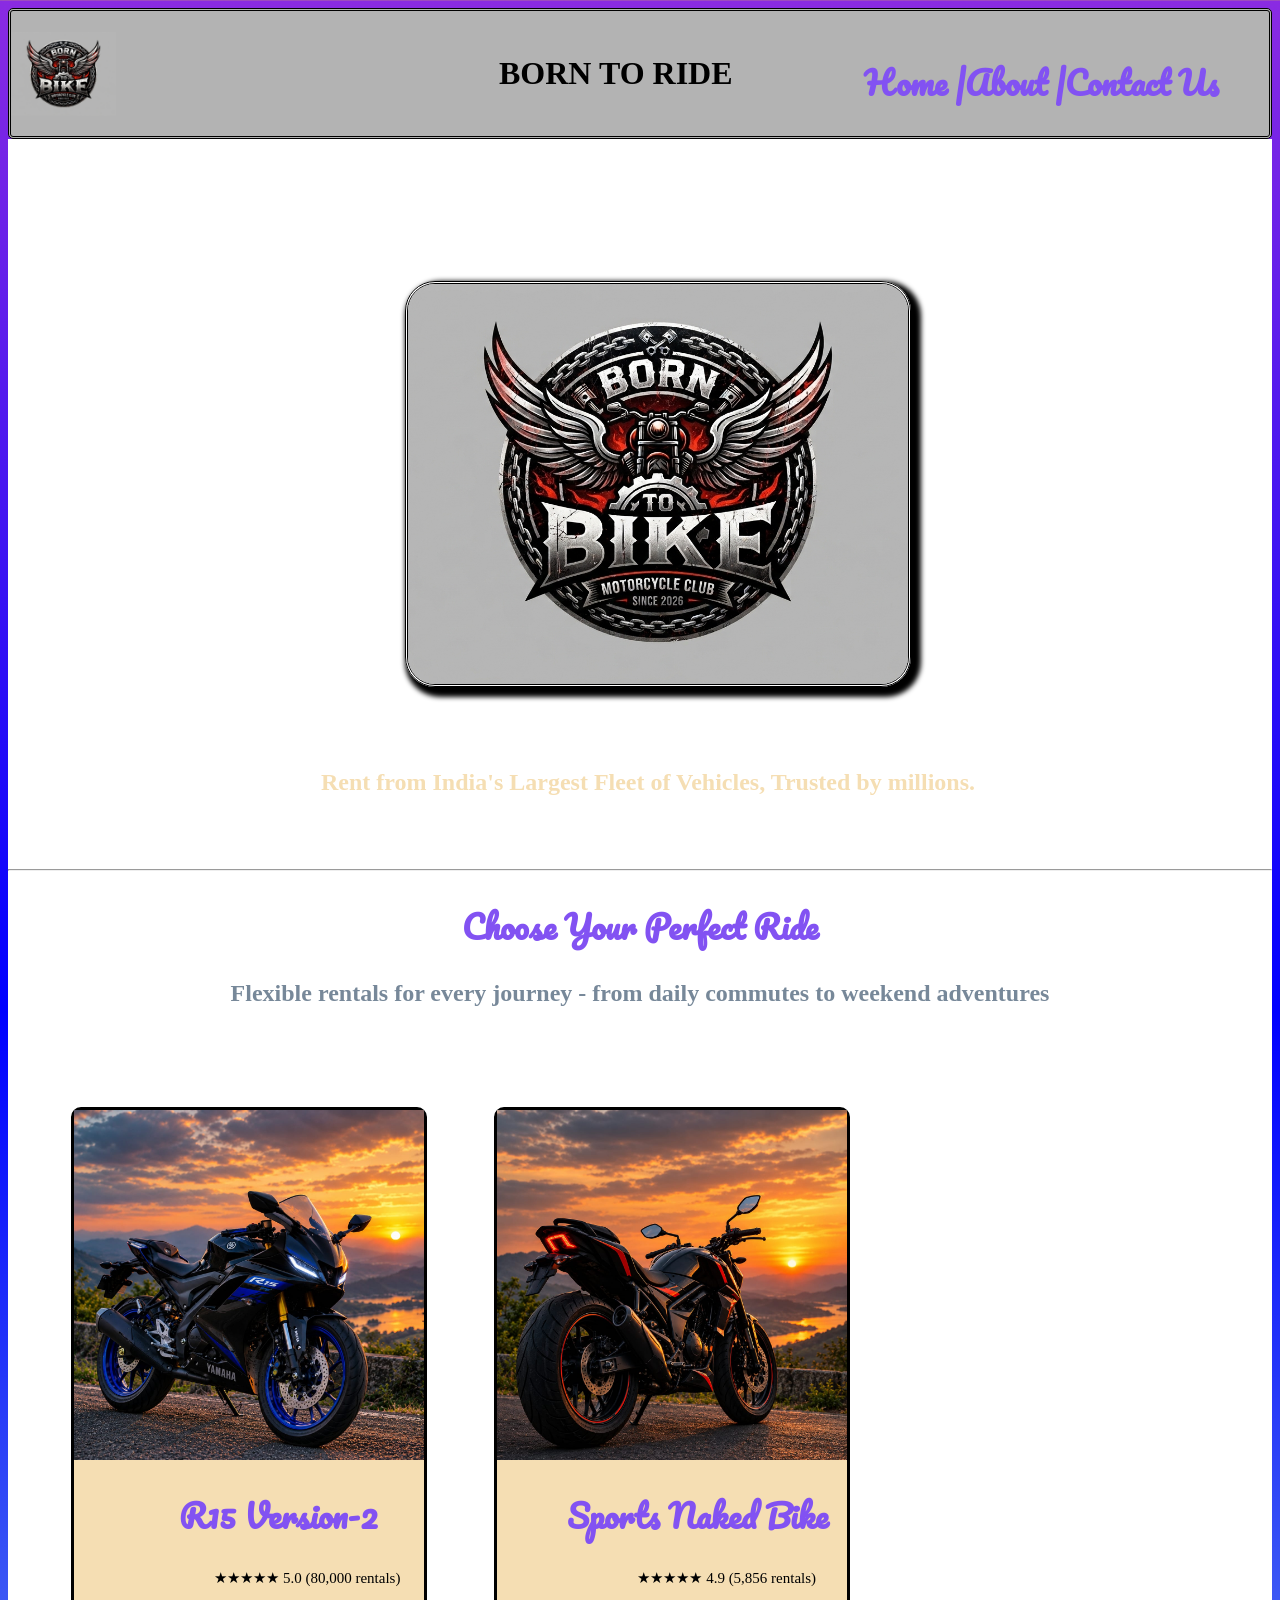
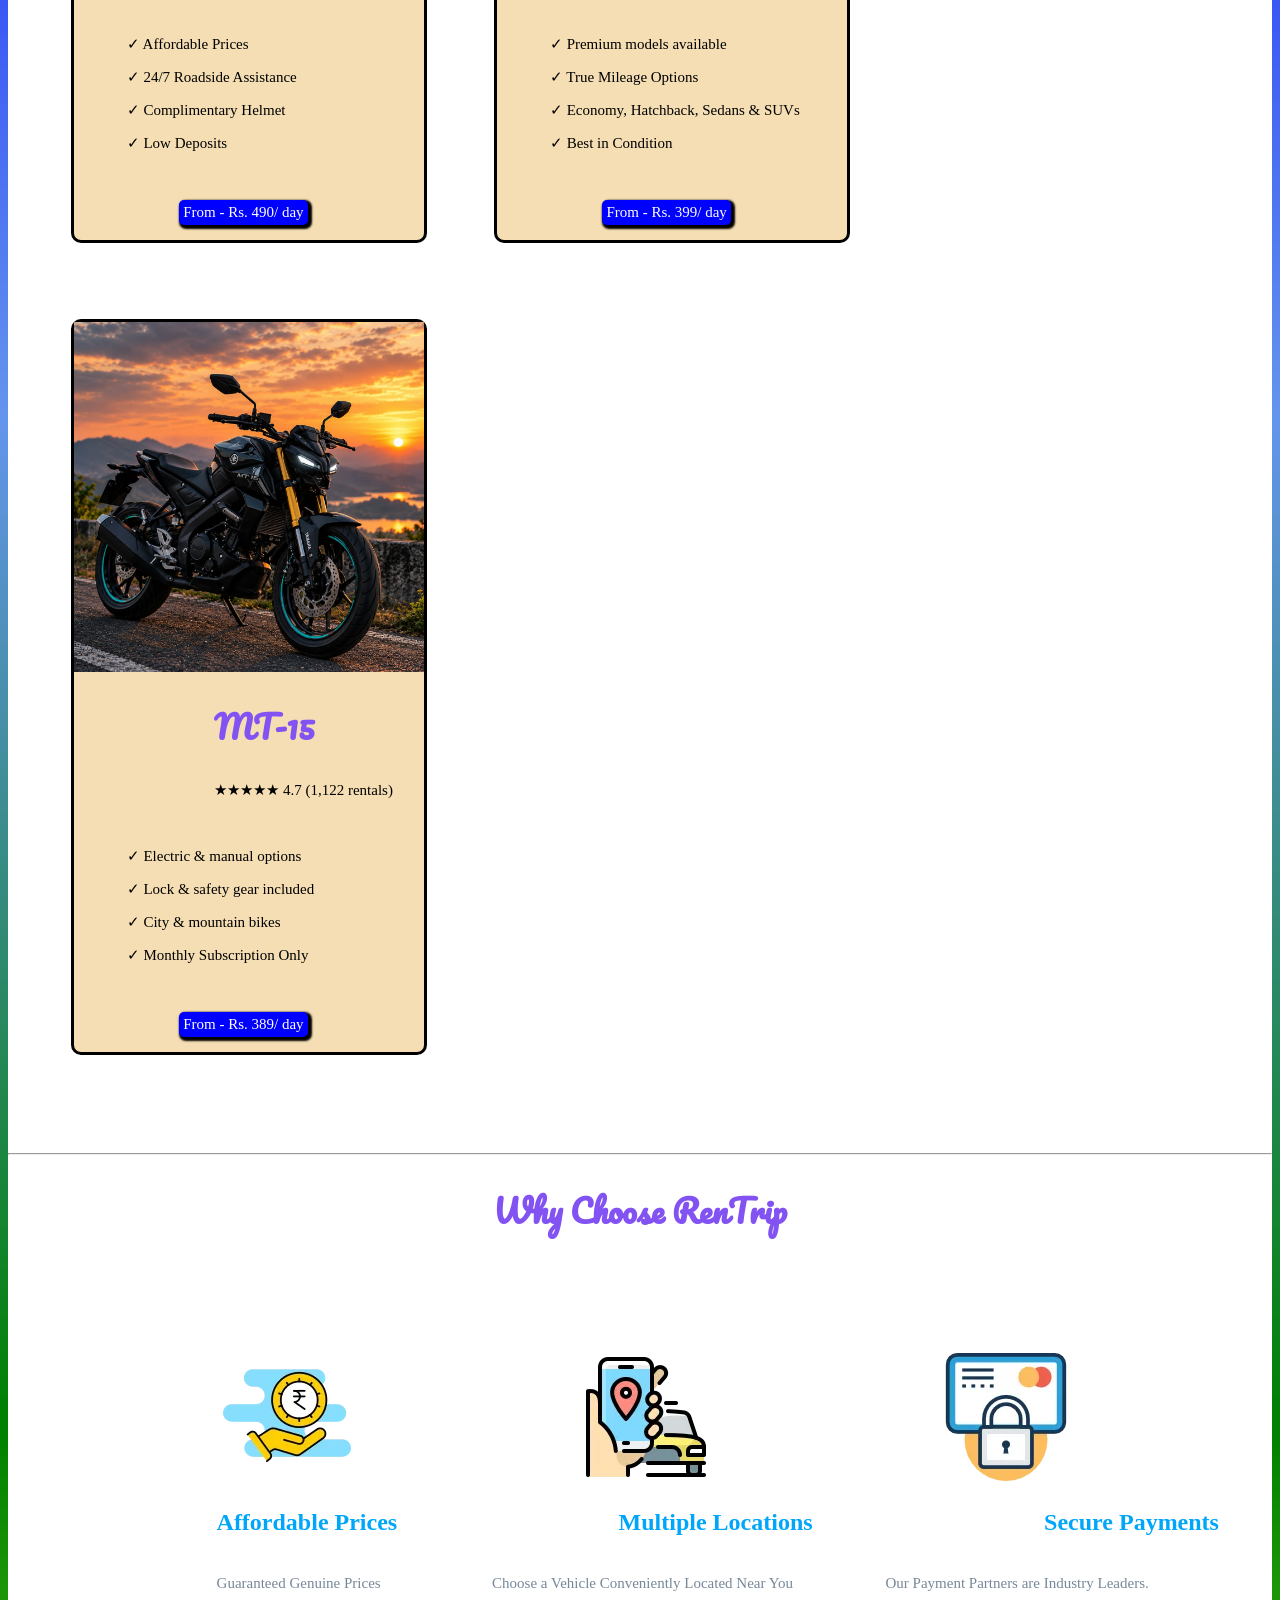
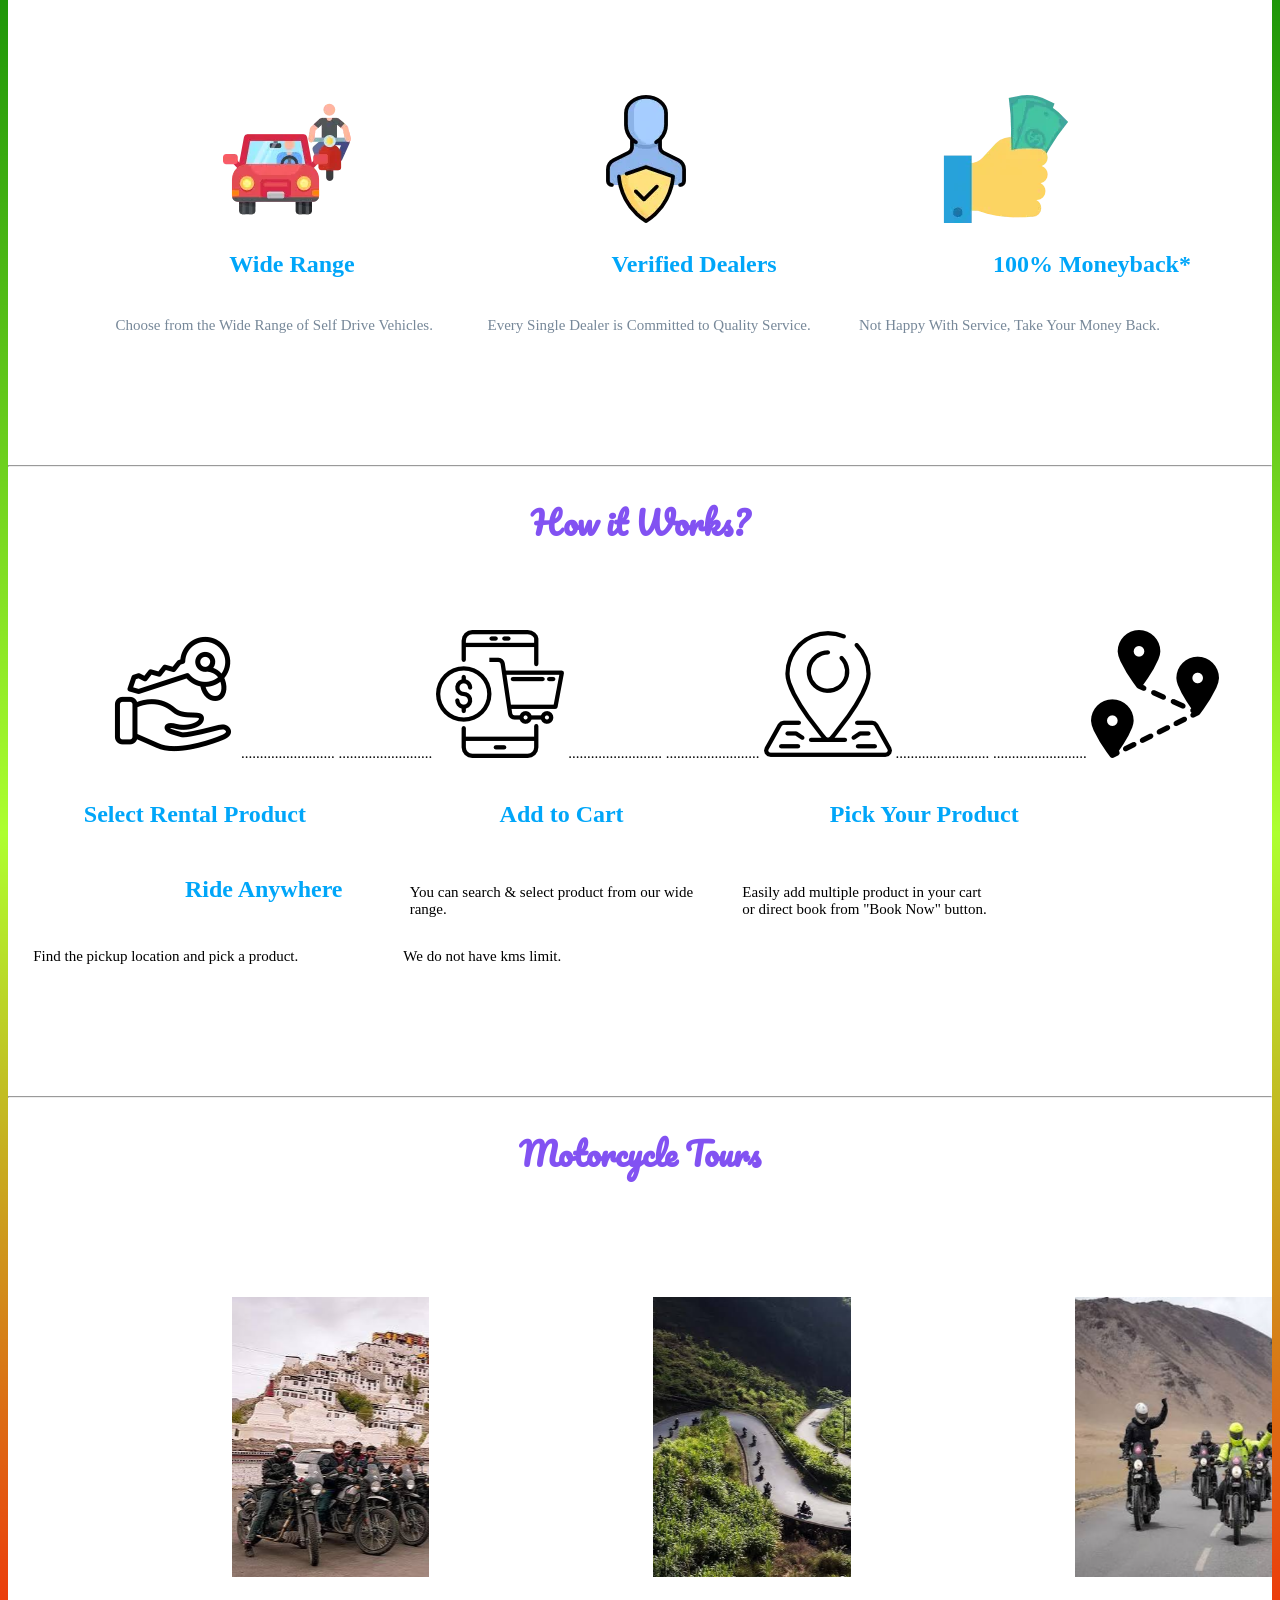
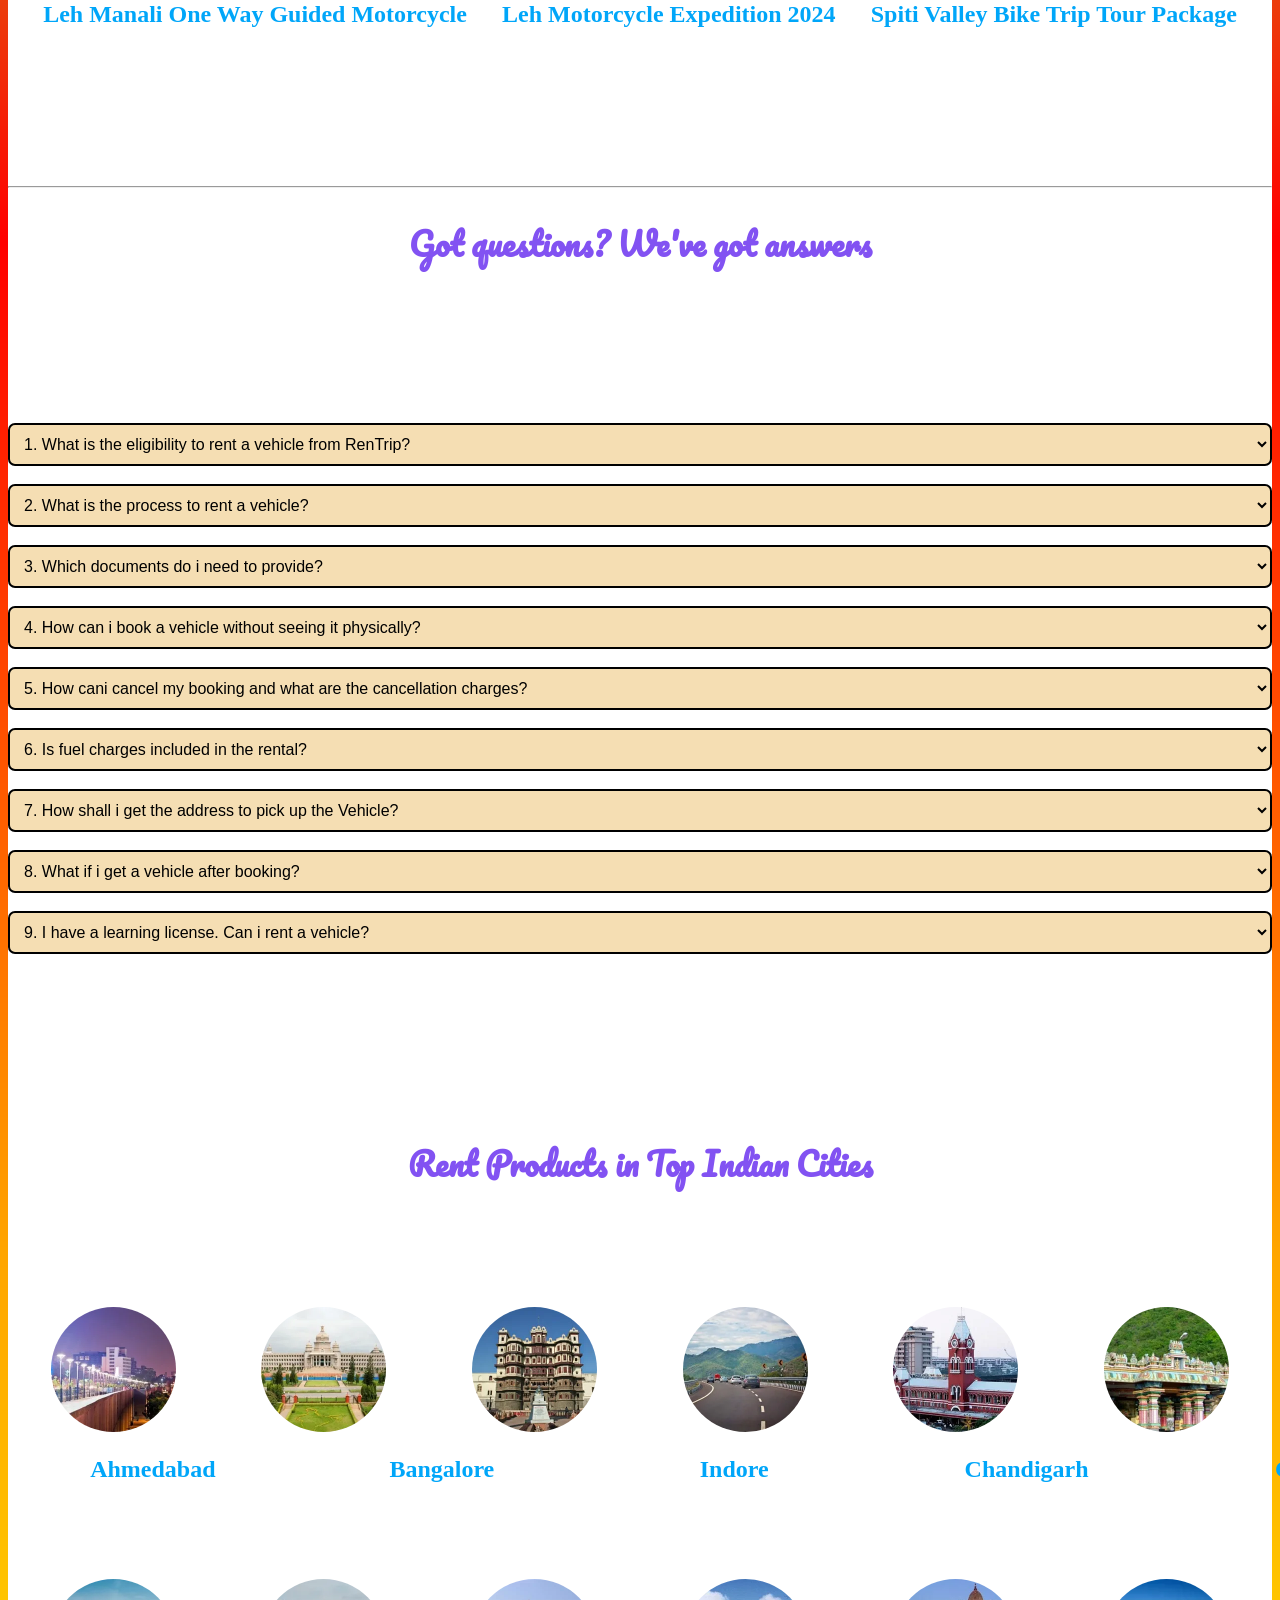
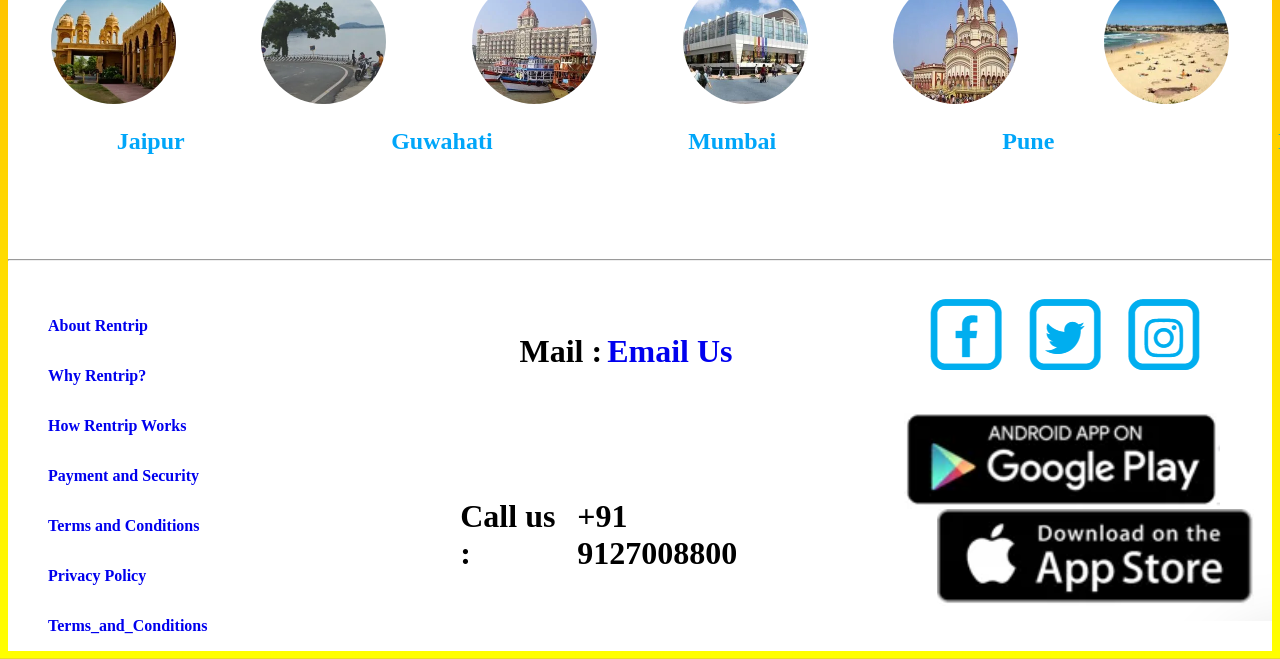
<file: index.html>
<html>

<head>
    <title>Bike Rent</title>
    <link rel="preconnect" href="https://fonts.googleapis.com">
    <link rel="preconnect" href="https://fonts.gstatic.com" crossorigin>
    <link
        href="https://fonts.googleapis.com/css2?family=Exile&family=Isometra&family=Pacifico&family=Racing+Sans+One&display=swap"
        rel="stylesheet">
    <link rel="stylesheet" href="./pages/style_files/index.css">
</head>

<body>
    <header>
        <img src="./index_img_files/logo.png" alt="my business logo" width="105" height="auto">
        <h1 class="born_to_ride">BORN TO RIDE</h1>
        <nav>
            <a href="index.html" class="home">
                <h2>Home |</h2>
            </a>
            <a href="./pages/html_files/about.html" class="about">
                <h2>About |</h2>
            </a>
            <a href="./pages/html_files/contact.html" class="contact">
                <h2>Contact Us</h2>
            </a>
            <nav>
    </header>
    <div>
        <video autoplay muted loop id="myVideo">
            <source src="./background_video_files/relaxbikes.mp4" type="video/mp4">
        </video>
        <div class="bg_class">
            <img src="./index_img_files/logo.png" alt="my business logo" class="logo">
            <h1 class="rentals">A new evolution in Motorcycle renting.</h1>
            <h3 class="rent">Rent from India's Largest Fleet of Vehicles, Trusted by millions.</h3>
        </div>
        <br><br><br><br><br><br>
        <hr>
        <div>
            <h2 class="choose">Choose Your Perfect Ride</h2>
            <h3 class="flexible">Flexible rentals for every journey - from daily commutes to weekend adventures</h3>
        </div>
        <div class="box_1">
            <img src="./index_img_files/r15.png" alt="r15.png" width="350px" height="auto">
            <h2 class="r15">R15 Version-2</h2>
            <p class="star">★★★★★ 5.0 (80,000 rentals)</p>
            <br>
            <p class="p">✓ Affordable Prices</p>
            <p class="p">✓ 24/7 Roadside Assistance</p>
            <p class="p">✓ Complimentary Helmet</p>
            <p class="p">✓ Low Deposits</p>
            <br>
            <p class="rs">From - Rs. 490/ day</p>
        </div>
        <div class="box_2">
            <img src="./index_img_files/center.jpeg" alt="center.png" width="350px" height="auto">
            <h2 class="sports">Sports Naked Bike</h2>
            <p class="star">★★★★★ 4.9 (5,856 rentals)</p>
            <br>
            <p class="p">✓ Premium models available</p>
            <p class="p">✓ True Mileage Options</p>
            <p class="p">✓ Economy, Hatchback, Sedans & SUVs</p>
            <p class="p">✓ Best in Condition</p>
            <br>
            <p class="rs">From - Rs. 399/ day</p>
        </div>
        <div class="box_3">
            <img src="./index_img_files/mt-15.png" alt="center.png" width="350px" height="auto">
            <h2 class="mt">MT-15</h2>
            <p class="star">★★★★★ 4.7 (1,122 rentals)</p>
            <br>
            <p class="p">✓ Electric & manual options</p>
            <p class="p">✓ Lock & safety gear included</p>
            <p class="p">✓ City & mountain bikes</p>
            <p class="p">✓ Monthly Subscription Only</p>
            <br>
            <p class="rs">From - Rs. 389/ day</p>
        </div>
        <br><br><br><br><br><br>
        <hr>
        <div>
            <h2 class="why">Why Choose RenTrip</h2>
            <img src="./index_img_files/rupee.webp" alt="rupee" class="img_1">
            <img src="./index_img_files/navigation.webp" alt="navigation" class="img_2">
            <img src="./index_img_files/secure-payment.webp" alt="secure" class="img_3">
            <h3 class="affordable">Affordable Prices</h3>
            <h3 class="Multiple">Multiple Locations</h3>
            <h3 class="Secure">Secure Payments</h3>
            <p class="guaranteed">Guaranteed Genuine Prices</p>
            <p class="choose_a">Choose a Vehicle Conveniently Located Near You</p>
            <p class="our">Our Payment Partners are Industry Leaders.</p>
        </div>
        <div>
            <img src="./index_img_files/traffic.webp" alt="rupee" class="img_1">
            <img src="./index_img_files/person.webp" alt="navigation" class="img_2">
            <img src="./index_img_files/cash.webp" alt="secure" class="img_3">
            <h3 class="wide">Wide Range</h3>
            <h3 class="verified">Verified Dealers</h3>
            <h3 class="moneyback">100% Moneyback*</h3>
            <p class="vehicles">Choose from the Wide Range of Self Drive Vehicles.</p>
            <p class="every">Every Single Dealer is Committed to Quality Service.</p>
            <p class="not">Not Happy With Service, Take Your Money Back.</p>
        </div>
        <br><br><br><br><br><br>
        <hr>
        <div>
            <h2 class="how_it_works">How it Works?</h2>
            <br><br><br>
            <img src="./index_img_files/key.webp" alt="key.img" class="key_1">
            <p class="doat">......................... .........................</p>
            <img src="./index_img_files/select-to-cart.webp" alt="select.img" class="select-to-cart">
            <p class="doat">......................... .........................</p>
            <img src="./index_img_files/pick-up.webp" alt="key.img" class="key">
            <p class="doat">......................... .........................</p>
            <img src="./index_img_files/ride-your-bike.webp" alt="ride-your-bike.img" class="ride-your-bike">
            <h3 class="third_font">Select Rental Product</h3>
            <h3 class="add">Add to Cart</h3>
            <h3 class="pick_1">Pick Your Product</h3>
            <h3 class="ride_anywhere">Ride Anywhere</h3>
            <p class="you_can_search">You can search & select product from our wide range.</p>
            <p class="easily">Easily add multiple product in your cart or direct book from "Book Now" button.</p>
            <p class="find_the_pickup">Find the pickup location and pick a product.</p>
            <p class="we_do_not">We do not have kms limit.</p>
        </div>
        <br><br><br><br><br><br>
        <hr>
        <div>
            <h2 class="motorcycle_tours">Motorcycle Tours</h2>
            <br><br><br><br><br>
            <div class="img_div">
                <marquee>
                    <div>
                        <img src="./index_img_files/the 10 best leh motorcycle.jpg" alt="the 10 best len" width="400"
                            height="280px">
                    </div>
                </marquee>
                <marquee>
                    <div>
                        <img src="./index_img_files/10 day tour.jpg" alt="10 day tour" width="400" height="280px">
                    </div>
                </marquee>
                <marquee>
                    <div>
                        <img src="./index_img_files/ladakh tourism.jpg" alt="ladakh" width="400" height="280px">
                    </div>
                </marquee>
            </div>
            <div class="img-text">
                <h3>Leh Manali One Way Guided Motorcycle</h3>
                <h3>Leh Motorcycle Expedition 2024</h3>
                <h3>Spiti Valley Bike Trip Tour Package</h3>
            </div>
        </div>
        <br><br><br><br><br><br><br>
        <hr>
        <div>
            <h2 class="got_questions">Got questions? We've got answers</h2>
            <br><br><br><br><br><br><br>
            <select class="select_got">
                <option>1. What is the eligibility to rent a vehicle from RenTrip?</option>
                <option>You must be at least 21 years old and have a valid driving license to ride vehicles in India.
                    International customers need an International Driving License.</option>
            </select>
            <br><br>
            <select class="select_got">
                <option>2. What is the process to rent a vehicle?</option>
                <option>Log in to RenTrip, select your vehicle, and check out. Once paid, you will receive dealer and
                    trip
                    manager details. Simply collect your vehicle and start riding.</option>
            </select>
            <br><br>
            <select class="select_got">
                <option>3. Which documents do i need to provide?</option>
                <option>Provide an original ID (Aadhaar, Voter ID, or Passport) and a valid driving license. Foreigners
                    need
                    an International Driving License. Color copies are not accepted.</option>
            </select>
            <br><br>
            <select class="select_got">
                <option>4. How can i book a vehicle without seeing it physically?</option>
                <option>Pay an advance to reserve your vehicle. Test drive it at pickup; if you find any issues before
                    starting your trip, raise a ticket for a 100% refund.</option>
            </select>
            <br><br>
            <select class="select_got">
                <option>5. How cani cancel my booking and what are the cancellation charges?</option>
                <option>Cancellations cost 15% (over 2 days before pickup) or 35% (1–2 days before). No refund within 24
                    hours of pickup. Cash-on-pickup bookings are non-refundable.</option>
            </select>
            <br><br>
            <select class="select_got">
                <option>6. Is fuel charges included in the rental?</option>
                <option>Fuel is not included in the rental price. Vehicles are provided with minimal fuel, just enough
                    to
                    safely reach the nearest gas station.</option>
            </select>
            <br><br>
            <select class="select_got">
                <option>7. How shall i get the address to pick up the Vehicle?</option>
                <option>After booking, the dealer's complete address and contact number are sent via email and SMS. They
                    are
                    also available on your invoice and personal dashboard.</option>
            </select>
            <br><br>
            <select class="select_got">
                <option>8. What if i get a vehicle after booking?</option>
                <option>If your booked vehicle is unavailable due to an incident, an alternative will be offered.
                    Otherwise,
                    you get a 100% refund within 5–6 working days.</option>
            </select>
            <br><br>
            <select class="select_got">
                <option>9. I have a learning license. Can i rent a vehicle?</option>
                <option>No. We don't provide vehicles on Learning License.</option>
            </select>
            <br><br><br><br>
            <div class="br_line"></div>
        </div>
        <div>
            <h2 class="rent_products_in">Rent Products in Top Indian Cities</h2>
            <br><br><br><br><br>
            <div class="Cities_class">
                <img src="./index_img_files/Ahmedabad.webp" alt="ahmedabad.img" class="ahamadabad">
                <img src="./index_img_files/Bangalore.webp" alt="ahmedabad.img" class="ahamadabad">
                <img src="./index_img_files/indore.webp" alt="ahmedabad.img" class="ahamadabad">
                <img src="./index_img_files/Chandigarh.webp" alt="ahmedabad.img" class="ahamadabad">
                <img src="./index_img_files/Chennai.webp" alt="ahmedabad.img" class="ahamadabad">
                <img src="./index_img_files/coimbatore.webp" alt="ahmedabad.img" class="ahamadabad">
            </div>
            <div class="name_class">
                <h3 class="Ahmedabad_class">Ahmedabad</h3>
                <h3 class="Bangalore_class">Bangalore</h3>
                <h3 class="indore_class">Indore</h3>
                <h3 class="Chandigarh_class">Chandigarh</h3>
                <h3 class="Chennai_class">Chennai</h3>
                <h3 class="coimbatore_class">Coimbatore</h3>
            </div>
            <br><br><br><br><br>
            <div class="Cities_class">
                <img src="./index_img_files/jaipur.webp" alt="ahmedabad.img" class="ahamadabad">
                <img src="./index_img_files/guwahati.webp" alt="ahmedabad.img" class="ahamadabad">
                <img src="./index_img_files/mumbai.webp" alt="ahmedabad.img" class="ahamadabad">
                <img src="./index_img_files/pune.webp" alt="ahmedabad.img" class="ahamadabad">
                <img src="./index_img_files/kolkata.webp" alt="ahmedabad.img" class="ahamadabad">
                <img src="./index_img_files/goa.webp" alt="ahmedabad.img" class="ahamadabad">
            </div>
            <div class="name_class">
                <h3 class="jaipur_class">Jaipur</h3>
                <h3 class="guwahati_class">Guwahati</h3>
                <h3 class="mumbai_class">Mumbai</h3>
                <h3 class="pune_class">Pune</h3>
                <h3 class="kolkata_class">Kolkata</h3>
                <h3 class="goa_class">Goa</h3>
            </div>
            <br><br><br><br><br>
            <hr>
            <footer>
                <div>
                    <ul class="ul_class">
                        <li><a href="./pages/html_files/about.html">About Rentrip</a></li>
                        <li><a href="./pages/html_files/Why_Rentrip.html">Why Rentrip?</a></li>
                        <li><a href="./pages/html_files/How_Rentrip_Works.html">How Rentrip Works</a></li>
                        <li><a href="./pages/html_files/Payment_and_Security.html">Payment and Security</a></li>
                        <li><a href="./pages/html_files/Terms_and_Conditions.html">Terms and Conditions</a></li>
                        <li><a href="./pages/html_files/Privacy_Policy.html">Privacy Policy</a></li>
                        <li><a href="./pages/html_files/Terms_and_Conditions.html">Terms_and_Conditions</a></li>
                    </ul>
                </div>
                <div class="footer-details">
                    <div class="footer-mail">
                        <a href="mailto:borntoride@gmail.com" class="footer_mail_a_tag">Mail : </a>
                        <a href="mailto:borntoride@gmail.com" class="footer_mail_a">Email Us</a>
                    </div>
                    <div class="footer-contact">
                        <p class="footer_cal_p">Call us :</p>
                        <p class="footer_cal_p">+91 9127008800</p>
                    </div>
                </div>
                <div class="footer_img">
                    <img src="./pages/footer_images_files/fb,tw,insta.png" alt="fb,tw,insta.img">
                    <img src="./pages/footer_images_files/playstore.png" alt="playstore.img">
                </div>
            </footer>
</body>

</html>
</file>
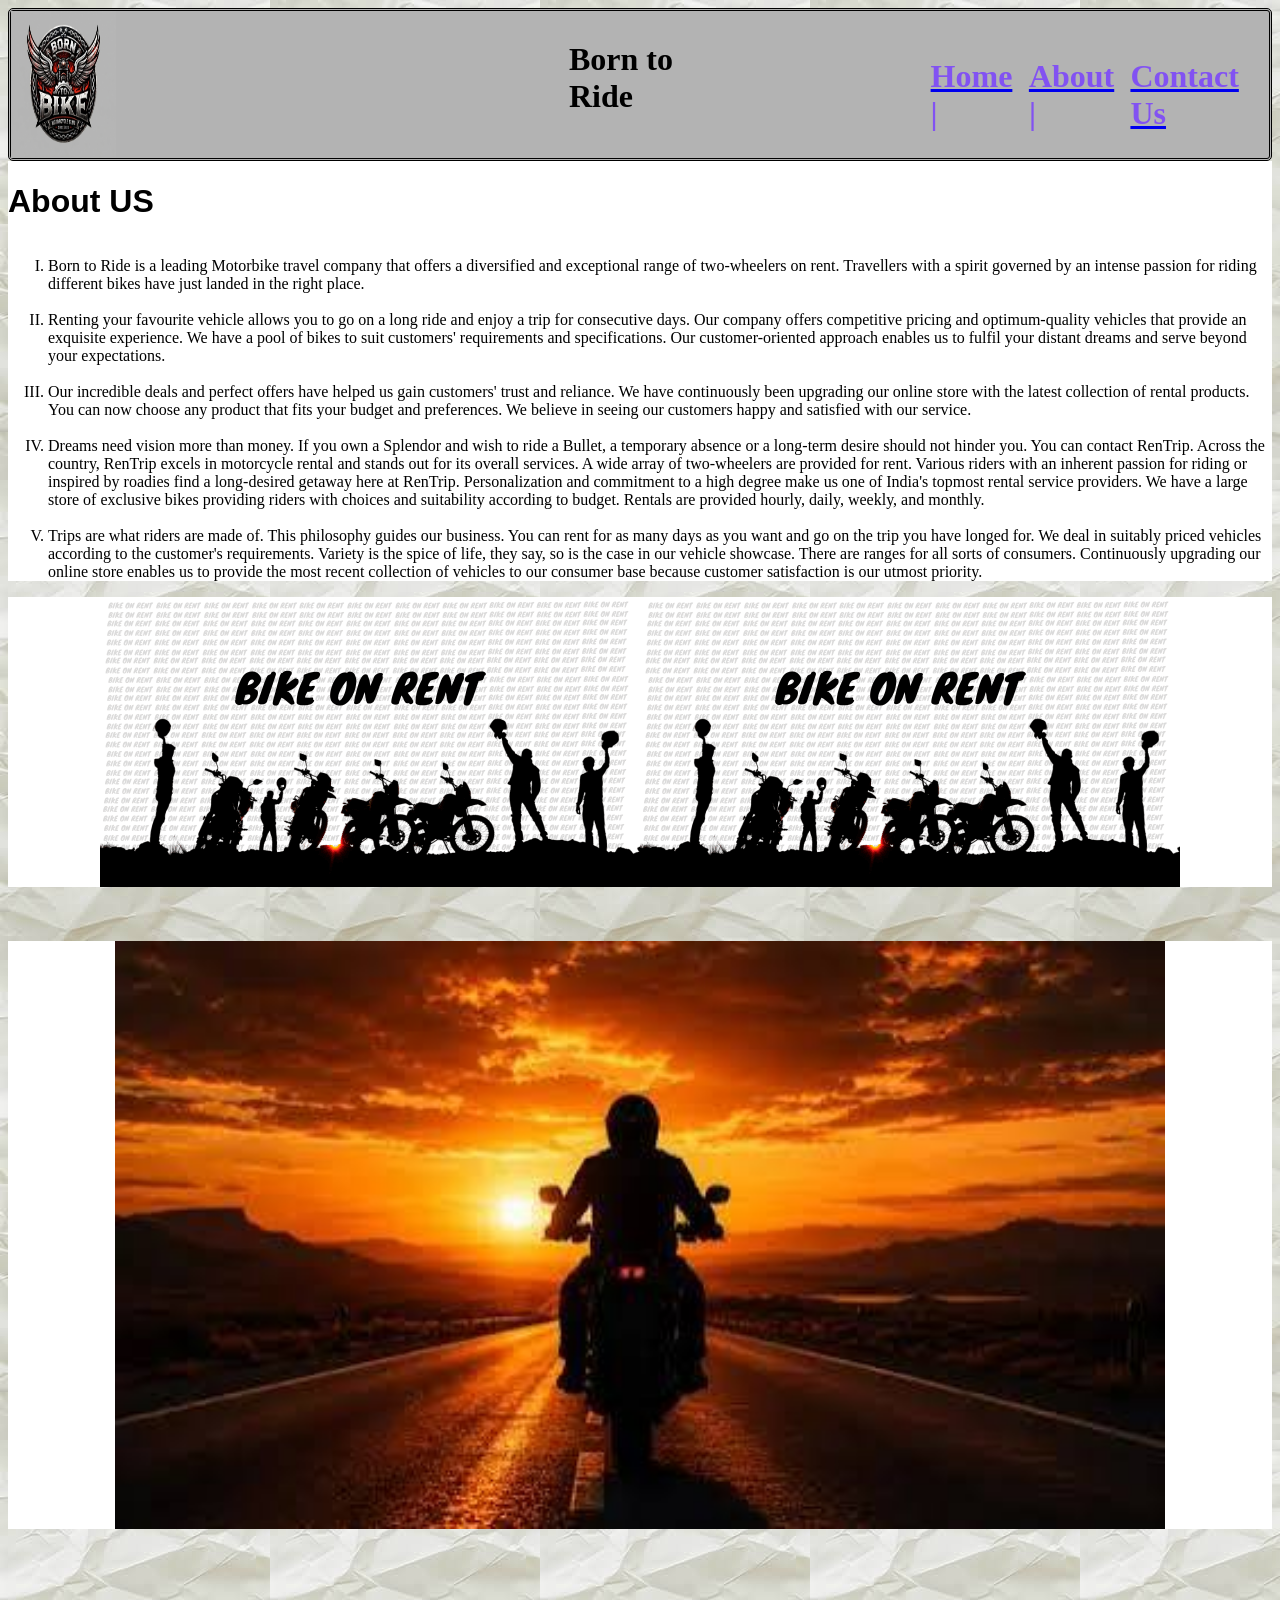
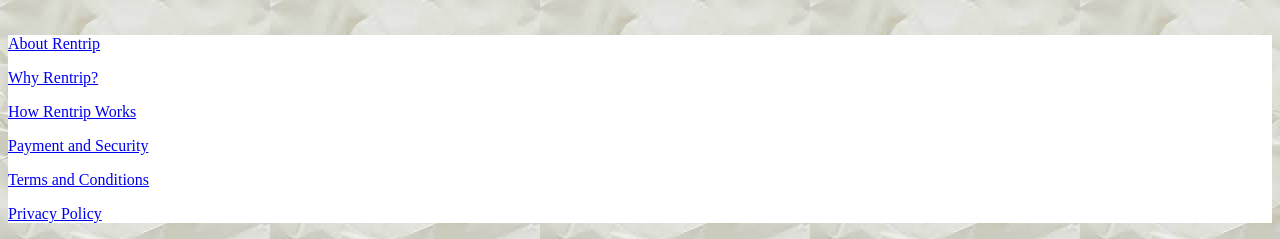
<file: about.html>
<html>
    <head>
        <title>Bike Rent</title>
        <link rel="stylesheet" href="home.css">
        <link rel="stylesheet" href="about.css">
    </head>
    <body>
        <header>
            <img src="img_files/logo.png" alt="my business logo" width="105" height="auto">
            <h1 class="born_to_ride">Born to Ride</h1>
            <a href="home.html" class="home"><h2>Home |</h2></a>
            <a href="about.html" class="about"><h2>About |</h2></a>
            <a href="contact.html" class="contact"><h2>Contact Us</h2></a>
        </header>
        <div>
            <h1 class="About_us">About US</h1>
            <ol type="I">
                <li>Born to Ride is a leading Motorbike travel company that offers a diversified and exceptional range of two-wheelers on rent. Travellers with a spirit governed by an intense passion for riding different bikes have just landed in the right place. </li>
                <br>
                <li>Renting your favourite vehicle allows you to go on a long ride and enjoy a trip for consecutive days. Our company offers competitive pricing and optimum-quality vehicles that provide an exquisite experience. We have a pool of bikes to suit customers' requirements and specifications. Our customer-oriented approach enables us to fulfil your distant dreams and serve beyond your expectations.</li>
                <br>
                <li>Our incredible deals and perfect offers have helped us gain customers' trust and reliance. We have continuously been upgrading our online store with the latest collection of rental products. You can now choose any product that fits your budget and preferences. We believe in seeing our customers happy and satisfied with our service.</li>
                <br>
                <li>Dreams need vision more than money. If you own a Splendor and wish to ride a Bullet, a temporary absence or a long-term desire should not hinder you. You can contact RenTrip.  Across the country, RenTrip excels in motorcycle rental and stands out for its overall services.  A wide array of two-wheelers are provided for rent. Various riders with an inherent passion for riding or inspired by roadies find a long-desired getaway here at RenTrip. Personalization and commitment to a high degree make us one of India's topmost rental service providers. We have a large store of exclusive bikes providing riders with choices and suitability according to budget. Rentals are provided hourly, daily, weekly, and monthly.</li>
                <br>
                <li>Trips are what riders are made of. This philosophy guides our business. You can rent for as many days as you want and go on the trip you have longed for. We deal in suitably priced vehicles according to the customer's requirements. Variety is the spice of life, they say, so is the case in our vehicle showcase. There are ranges for all sorts of consumers.  Continuously upgrading our online store enables us to provide the most recent collection of vehicles to our consumer base because customer satisfaction is our utmost priority.</li>
            </ol>
        </div>
        <div class="ride_jpg">
            <img src="about_image_filles/background_image.png" alt="rede.img" width="auto" height="auto">
            <img src="about_image_filles/background_image.png" alt="rede.img" width="auto" height="auto">
        </div>
        <br><br><br>
        <div class="about_class">
            <img src="about_image_filles/about.png" alt="about.img" width="83%" height="auto">
        </div>
        <div>
            <!-- <h2 class="only_those_who">Only those who will risk going too far can possibly find out how far one can go.</h2> -->
        </div>
        <br><br><br><br><br>
        <div>
            <a href="about.html">
                <p>About Rentrip</p>
            </a>
            <a href="Why_Rentrip.html">
                <p>Why Rentrip?</p>
            </a>
            <a href="How_Rentrip_Works.html">
                <p>How Rentrip Works</p>
            </a>
            <a href="Payment_and_Security.html">
                <p>Payment and Security</p>
            </a>
            <a href="Terms_and_Conditions.html">
                <p>Terms and Conditions</p>
            </a>
            <a href="Privacy_Policy.html">
                <p>Privacy Policy</p>
            </a>
        </div>
    </body>
</html>
</file>
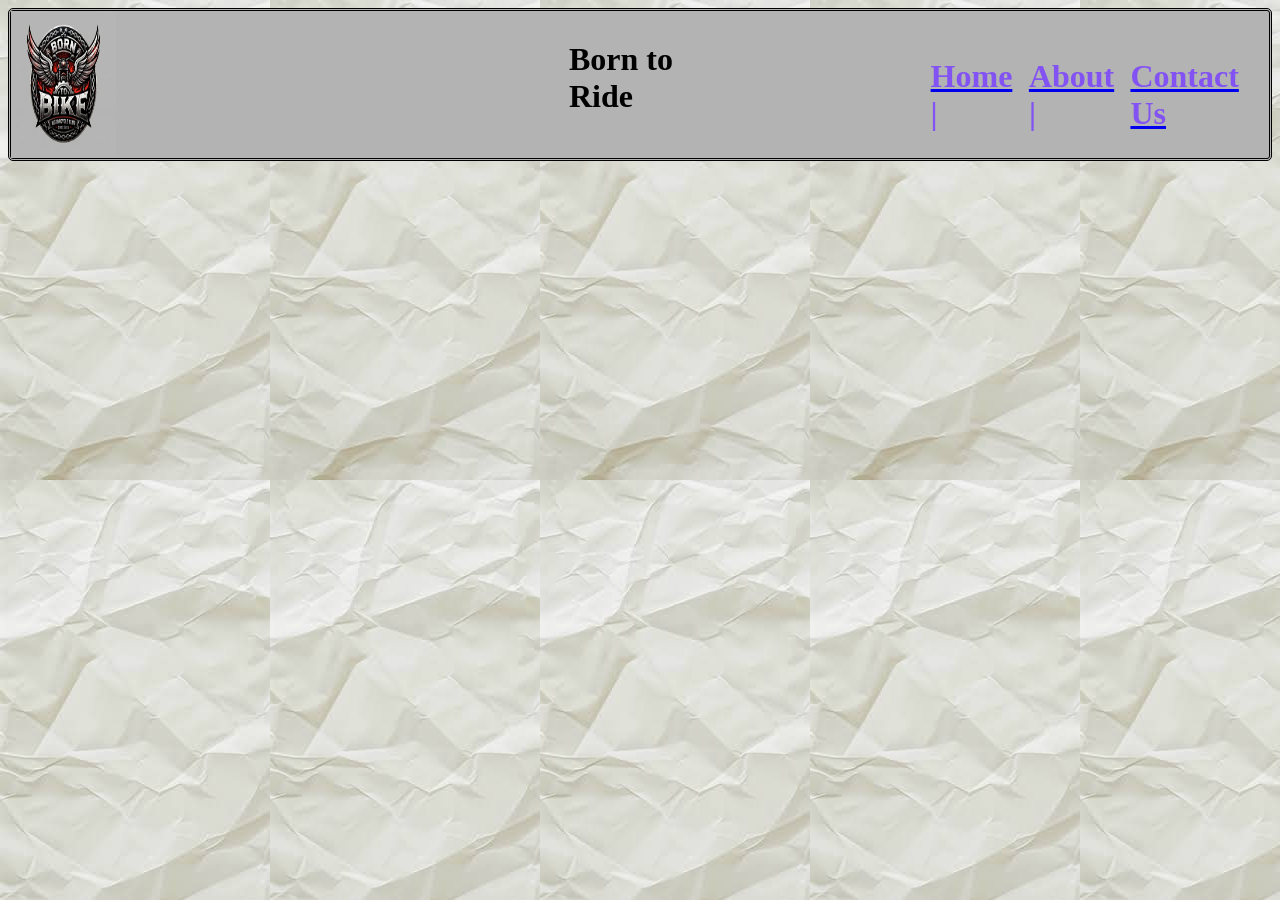
<file: Why_Rentrip.html>
<html>
    <head>
        <title>Bike Rent</title>
        <link rel="stylesheet" href="home.css">
        <link rel="stylesheet" href="about.css">
    </head>
    <body>
        <header>
            <img src="img_files/logo.png" alt="my business logo" width="105" height="auto">
            <h1 class="born_to_ride">Born to Ride</h1>
            <a href="home.html" class="home"><h2>Home |</h2></a>
            <a href="about.html" class="about"><h2>About |</h2></a>
            <a href="contact.html" class="contact"><h2>Contact Us</h2></a>
        </header>
</file>
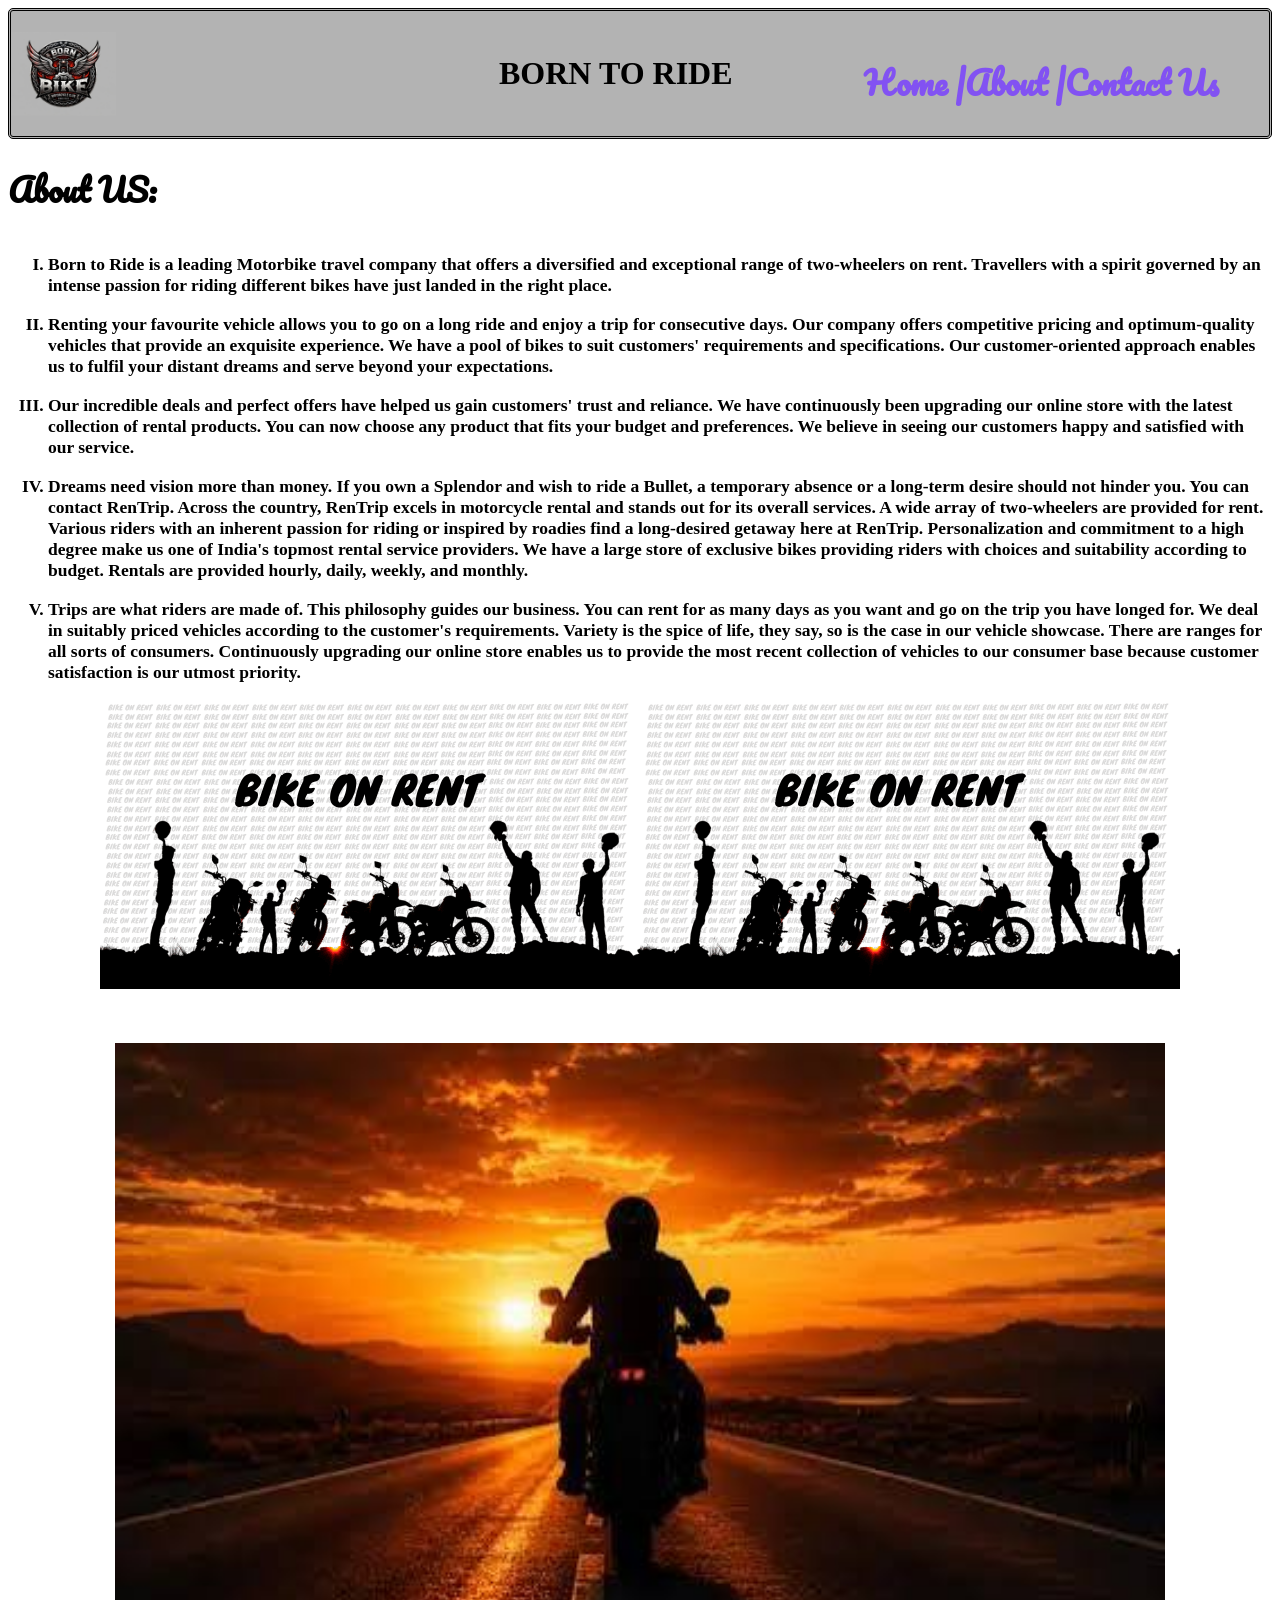
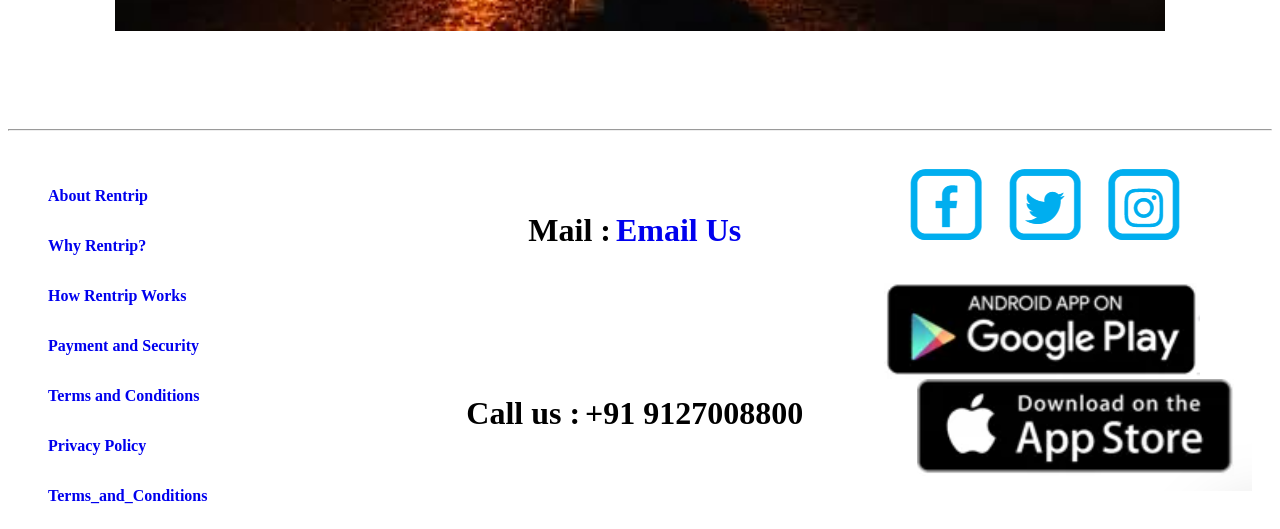
<file: pages/html_files/about.html>
<html>
    <head>
        <title>Bike Rent</title>
            <link rel="preconnect" href="https://fonts.googleapis.com">
            <link rel="preconnect" href="https://fonts.gstatic.com" crossorigin>
            <link href="https://fonts.googleapis.com/css2?family=Exile&family=Isometra&family=Pacifico&family=Racing+Sans+One&display=swap" rel="stylesheet">
            <link rel="stylesheet" href="/pages/style_files/about.css">
    </head>
    <body>
        <header>
            <img src="/index_img_files/logo.png" alt="my business logo" width="105" height="auto" class="logo_img">
            <h1 class="born_to_ride">BORN TO RIDE</h1>
            <nav>
                <a href="/index.html" class="home"><h2>Home |</h2></a>
                <a href="../html_files/about.html" class="about"><h2>About |</h2></a>
                <a href="../html_files/contact.html" class="contact"><h2>Contact Us</h2></a>
            </nav>
        </header>
        <div>
            <h1 class="About_us">About US:</h1>
            <ol type="I">
                <li>Born to Ride is a leading Motorbike travel company that offers a diversified and exceptional range of two-wheelers on rent. Travellers with a spirit governed by an intense passion for riding different bikes have just landed in the right place. </li>
                <br>
                <li>Renting your favourite vehicle allows you to go on a long ride and enjoy a trip for consecutive days. Our company offers competitive pricing and optimum-quality vehicles that provide an exquisite experience. We have a pool of bikes to suit customers' requirements and specifications. Our customer-oriented approach enables us to fulfil your distant dreams and serve beyond your expectations.</li>
                <br>
                <li>Our incredible deals and perfect offers have helped us gain customers' trust and reliance. We have continuously been upgrading our online store with the latest collection of rental products. You can now choose any product that fits your budget and preferences. We believe in seeing our customers happy and satisfied with our service.</li>
                <br>
                <li>Dreams need vision more than money. If you own a Splendor and wish to ride a Bullet, a temporary absence or a long-term desire should not hinder you. You can contact RenTrip.  Across the country, RenTrip excels in motorcycle rental and stands out for its overall services.  A wide array of two-wheelers are provided for rent. Various riders with an inherent passion for riding or inspired by roadies find a long-desired getaway here at RenTrip. Personalization and commitment to a high degree make us one of India's topmost rental service providers. We have a large store of exclusive bikes providing riders with choices and suitability according to budget. Rentals are provided hourly, daily, weekly, and monthly.</li>
                <br>
                <li>Trips are what riders are made of. This philosophy guides our business. You can rent for as many days as you want and go on the trip you have longed for. We deal in suitably priced vehicles according to the customer's requirements. Variety is the spice of life, they say, so is the case in our vehicle showcase. There are ranges for all sorts of consumers.  Continuously upgrading our online store enables us to provide the most recent collection of vehicles to our consumer base because customer satisfaction is our utmost priority.</li>
            </ol>
        </div>
        <div class="ride_jpg">
            <img src="/pages/about_image_filles/background_image.png" alt="rede.img" width="auto" height="auto">
            <img src="/pages/about_image_filles/background_image.png" alt="rede.img" width="auto" height="auto">
        </div>
        <br><br><br>
        <div class="about_class">
            <img src="/pages/about_image_filles/about.png" alt="about.img" width="83%" height="auto">
        </div>
        <div>
            <!-- <h2 class="only_those_who">Only those who will risk going too far can possibly find out how far one can go.</h2> -->
        </div>
            <br><br><br><br><br>
            <hr>
    <footer>
        <div>
        <ul class="ul_class">
            <li><a href="about.html">About Rentrip</a></li>
            <li><a href="Why_Rentrip.html">Why Rentrip?</a></li>
            <li><a href="How_Rentrip_Works.html">How Rentrip Works</a></li>
            <li><a href="Payment_and_Security.html">Payment and Security</a></li>
            <li><a href="Terms_and_Conditions.html">Terms and Conditions</a></li>
            <li><a href="Privacy_Policy.html">Privacy Policy</a></li>
            <li><a href="Terms_and_Conditions.html">Terms_and_Conditions</a></li>
        </ul>
        </div>
            <div class="footer-details">
                <div class="footer-mail">
                    <a href="mailto:borntoride@gmail.com" class="footer_mail_a_tag">Mail : </a>
                    <a href="mailto:borntoride@gmail.com" class="footer_mail_a">Email Us</a>                    </div>
                <div class="footer-contact">
                    <p class="footer_cal_p">Call us :</p>
                    <p class="footer_cal_p">+91 9127008800</p>
                </div>
            </div>
            <div class="footer_img">
                <img src="/pages/footer_images_files/fb,tw,insta.png" alt="fb,tw,insta.img">
                <img src="/pages/footer_images_files/playstore.png" alt="playstore.img">
            </div>
    </footer>
    </body>
</html>
</file>
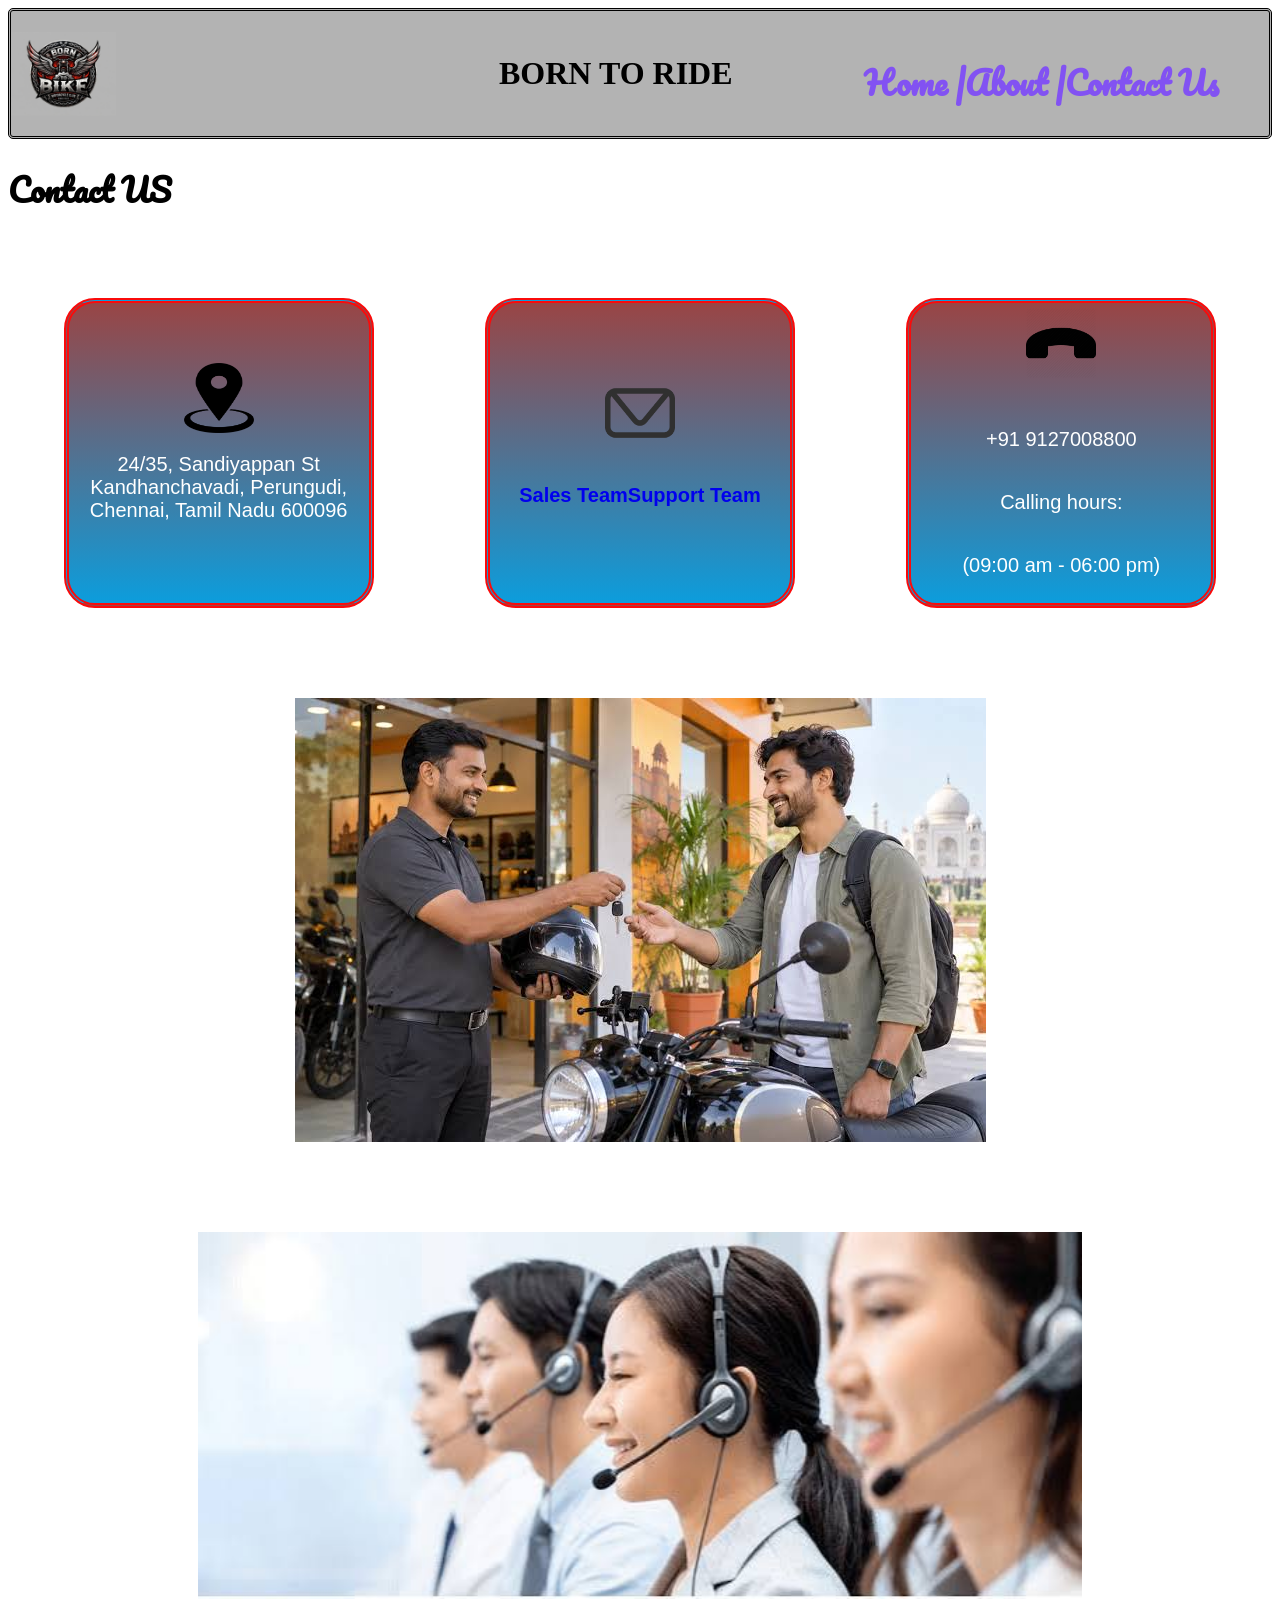
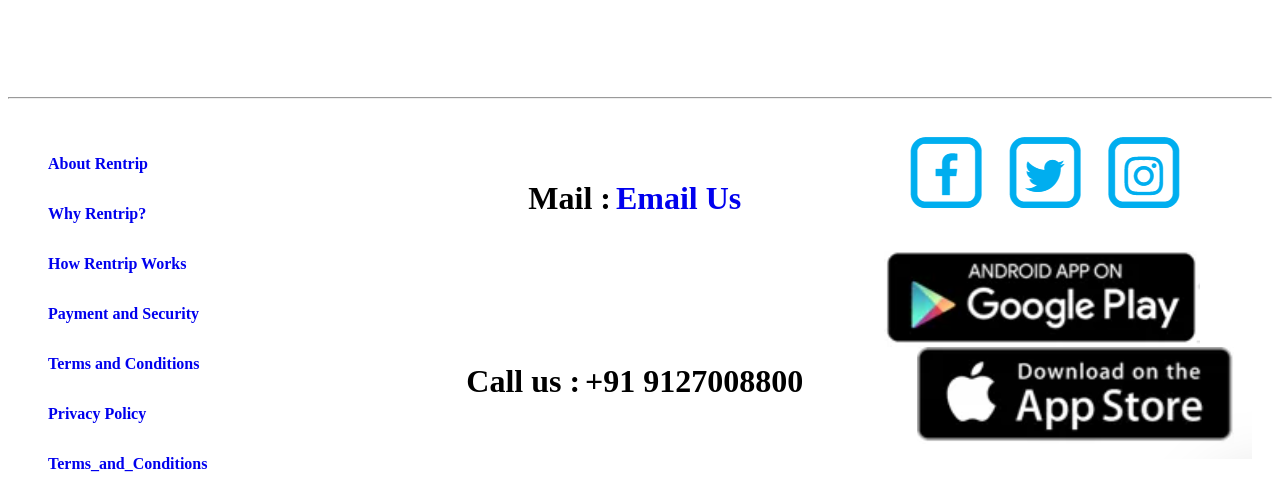
<file: pages/html_files/contact.html>
<html>

<head>
    <title>Bike Rent</title>
        <link rel="preconnect" href="https://fonts.googleapis.com">
        <link rel="preconnect" href="https://fonts.gstatic.com" crossorigin>
        <link href="https://fonts.googleapis.com/css2?family=Exile&family=Isometra&family=Pacifico&family=Racing+Sans+One&display=swap" rel="stylesheet">
        <link rel="stylesheet" href="/pages/style_files/contact.css">
</head>

<body>
        <header>
            <img src="/index_img_files/logo.png" alt="my business logo" width="105" height="auto">
            <h1 class="born_to_ride">BORN TO RIDE</h1>
            <nav>
                <a href="/index.html" class="home"><h2>Home |</h2></a>
                <a href="../html_files/about.html" class="about"><h2>About |</h2></a>
                <a href="../html_files/contact.html" class="contact"><h2>Contact Us</h2></a>
            </nav>
        </header>
    <div class="contact_class">
        <h1 class="contact_us_class">Contact US</h1>
        <div class="main_class">
            <div>
                <img src="/pages/contact_image_files/location.png" alt="location.img" class="location">
                <p class="location_class">24/35, Sandiyappan St Kandhanchavadi, Perungudi, Chennai, Tamil Nadu 600096
                </p>
            </div>
            <div>
                <img src="/pages/contact_image_files/message.png" alt="msg.im" class="msg">
                <a href="contact.html">
                    <p class="msg_class">Sales Team</p>
                    <p class="msg_class">Support Team</p>
                </a>
            </div>
            <div class="call_div">
                <img class="call" src="/pages/contact_image_files/call.png" alt="call.img">
                <p class="number_1_class">+91 9127008800</p>
                <p class="Calling_class">Calling hours:</p>
                <p class="time_class">(09:00 am - 06:00 pm)</p>
            </div>
        </div>
    </div>
    <br><br><br><br><br>
    <div class="customer_care_class">
        <img src="/pages/contact_image_files/customer_care.png" alt="customer_care">
    </div>
    <br><br><br><br><br>
    <div class="contact_class_1">
        <img src="/pages/contact_image_files/Contact Us.png" alt="contact_us.img" width="70%" height="auto">
    </div>
        <br><br><br><br><br>
        <hr>
    <footer>
        <div>
        <ul class="ul_class">
            <li><a href="about.html">About Rentrip</a></li>
            <li><a href="Why_Rentrip.html">Why Rentrip?</a></li>
            <li><a href="How_Rentrip_Works.html">How Rentrip Works</a></li>
            <li><a href="Payment_and_Security.html">Payment and Security</a></li>
            <li><a href="Terms_and_Conditions.html">Terms and Conditions</a></li>
            <li><a href="Privacy_Policy.html">Privacy Policy</a></li>
            <li><a href="Terms_and_Conditions.html">Terms_and_Conditions</a></li>
        </ul>
        </div>
        <div class="footer-details">
            <div class="footer-mail">
                <a href="mailto:borntoride@gmail.com" class="footer_mail_a_tag">Mail : </a>
                <a href="mailto:borntoride@gmail.com" class="footer_mail_a">Email Us</a>                
            </div>
            <div class="footer-contact">
                <p class="footer_cal_p">Call us :</p>
                <p class="footer_cal_p">+91 9127008800</p>
            </div>
        </div>
        <div class="footer_img">
            <img src="/pages/footer_images_files/fb,tw,insta.png" alt="fb,tw,insta.img">
            <img src="/pages/footer_images_files/playstore.png" alt="playstore.img">
        </div>
    </footer>
</body>

</html>
</file>
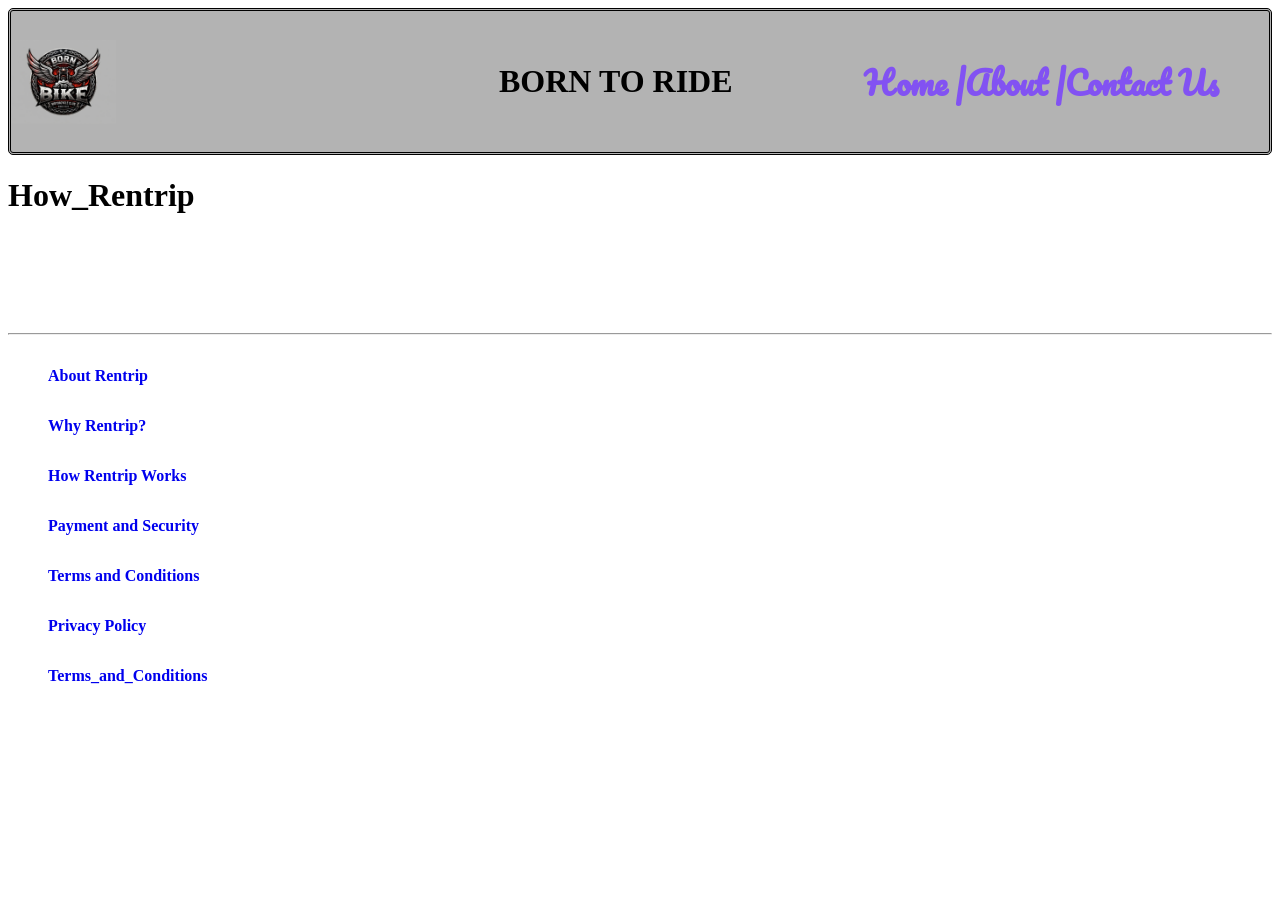
<file: pages/html_files/How_Rentrip_Works.html>
<html>

    <head>
        <title>Bike Rent</title>
            <link rel="preconnect" href="https://fonts.googleapis.com">
            <link rel="preconnect" href="https://fonts.gstatic.com" crossorigin>
            <link href="https://fonts.googleapis.com/css2?family=Exile&family=Isometra&family=Pacifico&family=Racing+Sans+One&display=swap" rel="stylesheet">
            <link rel="stylesheet" href="/pages/style_files/How_Rentrip_Works.css">
    </head>

    <body>
        <header>
            <img src="/index_img_files/logo.png" alt="my business logo" width="105" height="auto">
            <h1 class="born_to_ride">BORN TO RIDE</h1>
            <nav>
                <a href="/index.html" class="home"><h2>Home |</h2></a>
                <a href="../html_files/about.html" class="about"><h2>About |</h2></a>
                <a href="../html_files/contact.html" class="contact"><h2>Contact Us</h2></a>
            </nav>
        </header>

        <h1>How_Rentrip</h1>
        <br><br><br><br><br>
    <footer>
        <hr>
        <div>
        <ul class="ul_class">
            <li><a href="about.html">About Rentrip</a></li>
            <li><a href="Why_Rentrip.html">Why Rentrip?</a></li>
            <li><a href="How_Rentrip_Works.html">How Rentrip Works</a></li>
            <li><a href="Payment_and_Security.html">Payment and Security</a></li>
            <li><a href="Terms_and_Conditions.html">Terms and Conditions</a></li>
            <li><a href="Privacy_Policy.html">Privacy Policy</a></li>
            <li><a href="Terms_and_Conditions.html">Terms_and_Conditions</a></li>
        </ul>
        </div>
    </footer>
    </body>
</html>
</file>
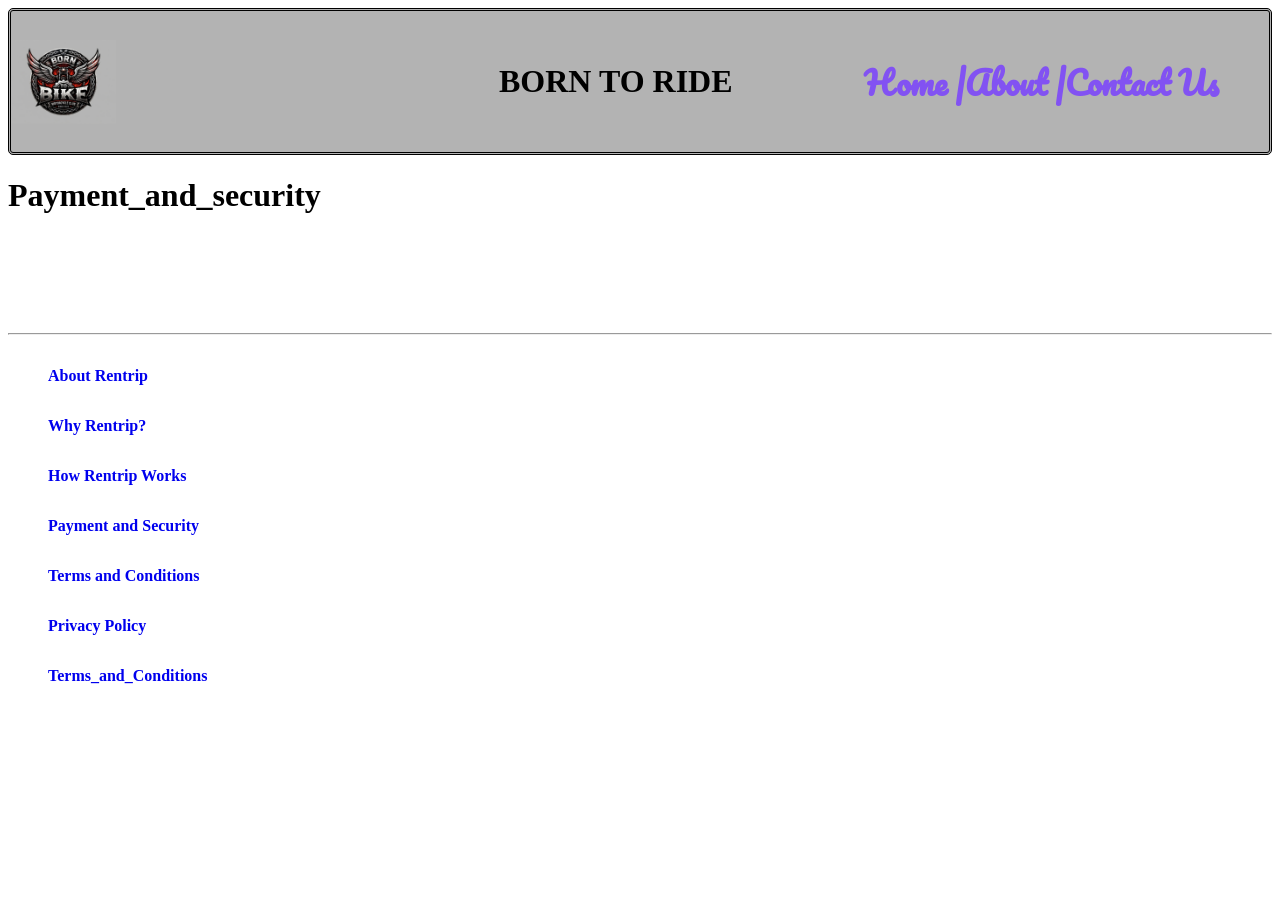
<file: pages/html_files/Payment_and_Security.html>
<html>

    <head>
        <title>Bike Rent</title>
            <link rel="preconnect" href="https://fonts.googleapis.com">
            <link rel="preconnect" href="https://fonts.gstatic.com" crossorigin>
            <link href="https://fonts.googleapis.com/css2?family=Exile&family=Isometra&family=Pacifico&family=Racing+Sans+One&display=swap" rel="stylesheet">
            <link rel="stylesheet" href="/pages/style_files/How_Rentrip_Works.css">
    </head>

    <body>
        <header>
            <img src="/index_img_files/logo.png" alt="my business logo" width="105" height="auto">
            <h1 class="born_to_ride">BORN TO RIDE</h1>
            <nav>
                <a href="/index.html" class="home"><h2>Home |</h2></a>
                <a href="../html_files/about.html" class="about"><h2>About |</h2></a>
                <a href="../html_files/contact.html" class="contact"><h2>Contact Us</h2></a>
            </nav>
        </header>
        <h1>Payment_and_security</h1>
        <br><br><br><br><br>
    <footer>
        <hr>
        <div>
        <ul class="ul_class">
            <li><a href="about.html">About Rentrip</a></li>
            <li><a href="Why_Rentrip.html">Why Rentrip?</a></li>
            <li><a href="How_Rentrip_Works.html">How Rentrip Works</a></li>
            <li><a href="Payment_and_Security.html">Payment and Security</a></li>
            <li><a href="Terms_and_Conditions.html">Terms and Conditions</a></li>
            <li><a href="Privacy_Policy.html">Privacy Policy</a></li>
            <li><a href="Terms_and_Conditions.html">Terms_and_Conditions</a></li>
        </ul>
        </div>
    </footer>
    </body>
</html>
</file>
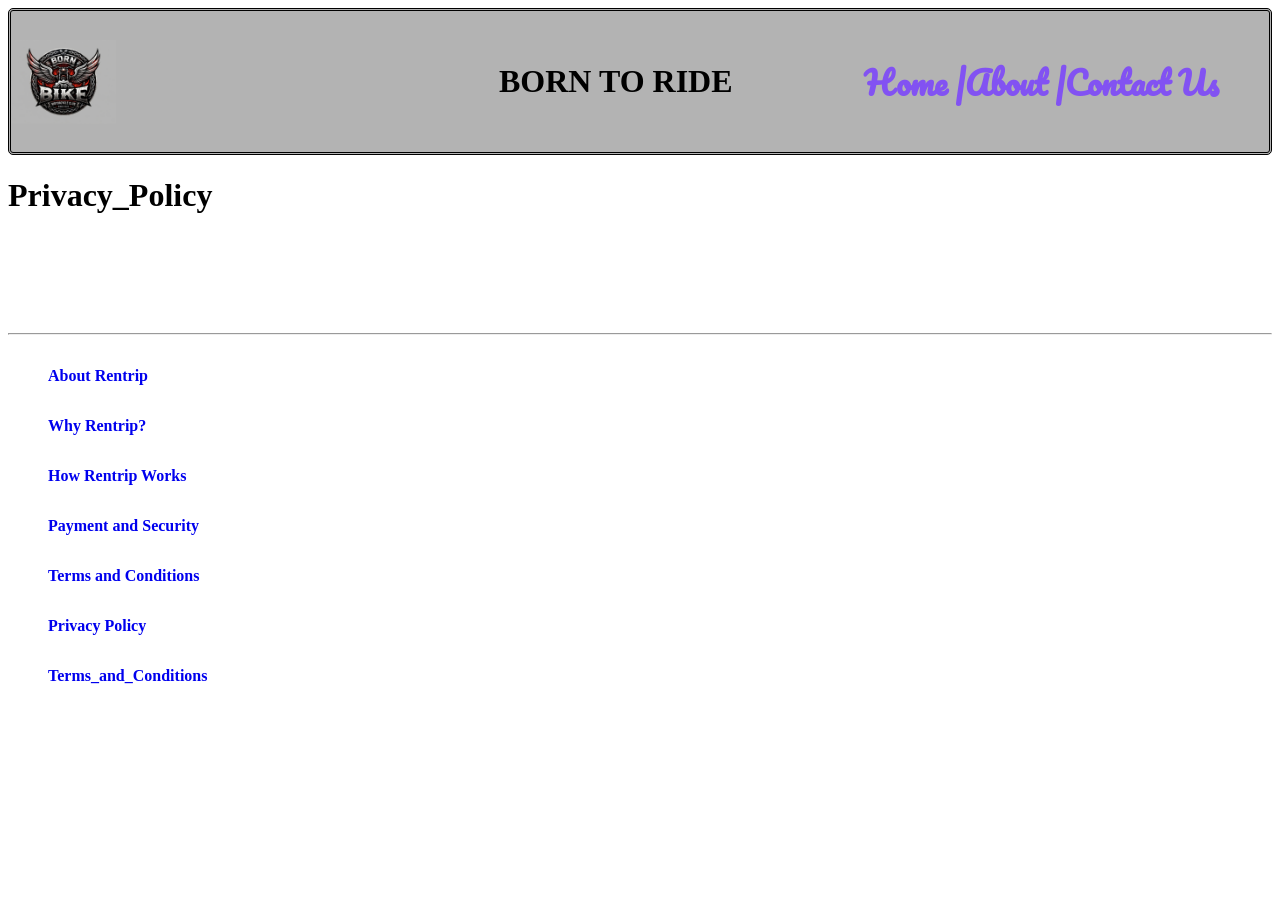
<file: pages/html_files/Privacy_Policy.html>
<html>

    <head>
        <title>Bike Rent</title>
        <link rel="preconnect" href="https://fonts.googleapis.com">
        <link rel="preconnect" href="https://fonts.gstatic.com" crossorigin>
        <link href="https://fonts.googleapis.com/css2?family=Exile&family=Isometra&family=Pacifico&family=Racing+Sans+One&display=swap" rel="stylesheet">
        <link rel="stylesheet" href="/pages/style_files/How_Rentrip_Works.css">
    </head>

    <body>
        <header>
            <img src="/index_img_files/logo.png" alt="my business logo" width="105" height="auto">
            <h1 class="born_to_ride">BORN TO RIDE</h1>
            <nav>
                <a href="/index.html" class="home"><h2>Home |</h2></a>
                <a href="../html_files/about.html" class="about"><h2>About |</h2></a>
                <a href="../html_files/contact.html" class="contact"><h2>Contact Us</h2></a>
            </nav>
        </header>
        <h1>Privacy_Policy</h1>
        <br><br><br><br><br>
    <footer>
        <hr>
        <div>
        <ul class="ul_class">
            <li><a href="about.html">About Rentrip</a></li>
            <li><a href="Why_Rentrip.html">Why Rentrip?</a></li>
            <li><a href="How_Rentrip_Works.html">How Rentrip Works</a></li>
            <li><a href="Payment_and_Security.html">Payment and Security</a></li>
            <li><a href="Terms_and_Conditions.html">Terms and Conditions</a></li>
            <li><a href="Privacy_Policy.html">Privacy Policy</a></li>
            <li><a href="Terms_and_Conditions.html">Terms_and_Conditions</a></li>
        </ul>
        </div>
    </footer>
    </body>
</html>
</file>
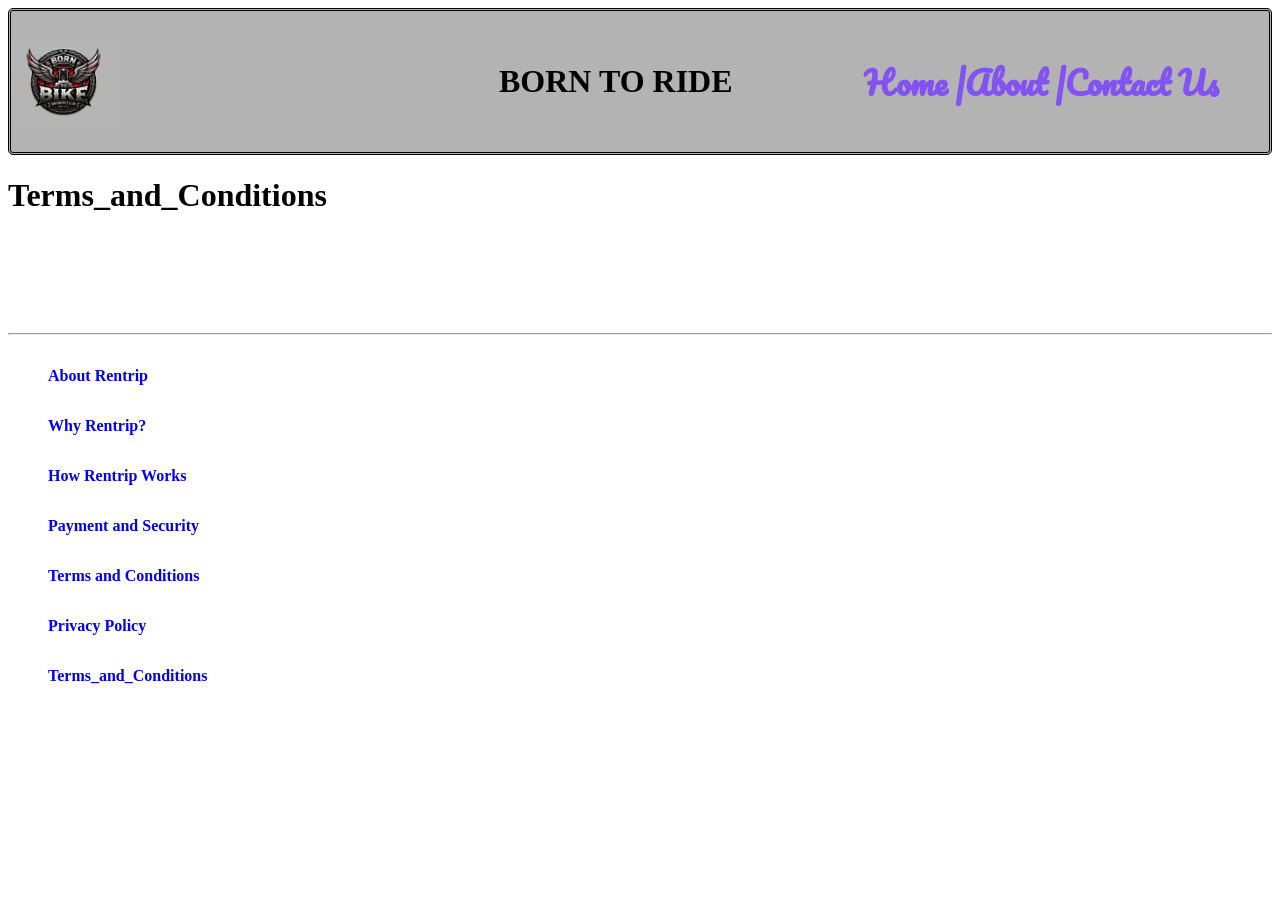
<file: pages/html_files/Terms_and_Conditions.html>
<html>

    <head>
        <title>Bike Rent</title>
            <link rel="preconnect" href="https://fonts.googleapis.com">
            <link rel="preconnect" href="https://fonts.gstatic.com" crossorigin>
            <link href="https://fonts.googleapis.com/css2?family=Exile&family=Isometra&family=Pacifico&family=Racing+Sans+One&display=swap" rel="stylesheet">
            <link rel="stylesheet" href="/pages/style_files/How_Rentrip_Works.css">
    </head>

    <body>
        <header>
            <img src="/index_img_files/logo.png" alt="my business logo" width="105" height="auto">
            <h1 class="born_to_ride">BORN TO RIDE</h1>
            <nav>
                <a href="/index.html" class="home"><h2>Home |</h2></a>
                <a href="../html_files/about.html" class="about"><h2>About |</h2></a>
                <a href="../html_files/contact.html" class="contact"><h2>Contact Us</h2></a>
            </nav>
        </header>
        <h1>Terms_and_Conditions</h1>
        <br><br><br><br><br>
    <footer>
        <hr>
        <div>
        <ul class="ul_class">
            <li><a href="about.html">About Rentrip</a></li>
            <li><a href="Why_Rentrip.html">Why Rentrip?</a></li>
            <li><a href="How_Rentrip_Works.html">How Rentrip Works</a></li>
            <li><a href="Payment_and_Security.html">Payment and Security</a></li>
            <li><a href="Terms_and_Conditions.html">Terms and Conditions</a></li>
            <li><a href="Privacy_Policy.html">Privacy Policy</a></li>
            <li><a href="Terms_and_Conditions.html">Terms_and_Conditions</a></li>
        </ul>
        </div>
    </footer>
    </body>
</html>
</file>
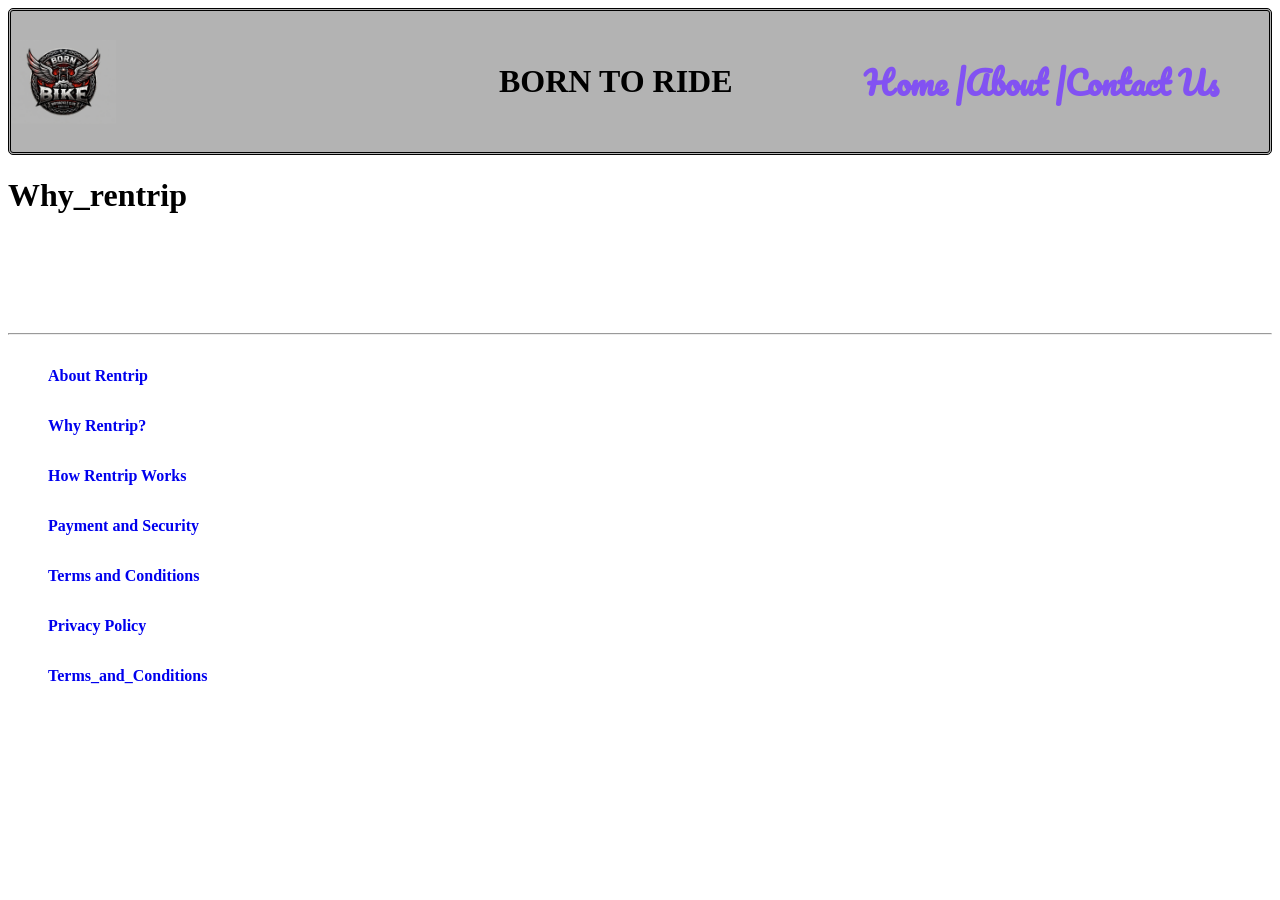
<file: pages/html_files/Why_Rentrip.html>
<html>

    <head>
        <title>Bike Rent</title>
            <link rel="preconnect" href="https://fonts.googleapis.com">
            <link rel="preconnect" href="https://fonts.gstatic.com" crossorigin>
            <link href="https://fonts.googleapis.com/css2?family=Exile&family=Isometra&family=Pacifico&family=Racing+Sans+One&display=swap" rel="stylesheet">
            <link rel="stylesheet" href="/pages/style_files/How_Rentrip_Works.css">
    </head>

    <body>
        <header>
            <img src="/index_img_files/logo.png" alt="my business logo" width="105" height="auto">
            <h1 class="born_to_ride">BORN TO RIDE</h1>
            <nav>
                <a href="/index.html" class="home"><h2>Home |</h2></a>
                <a href="../html_files/about.html" class="about"><h2>About |</h2></a>
                <a href="../html_files/contact.html" class="contact"><h2>Contact Us</h2></a>
            </nav>
        </header>

        <h1>Why_rentrip</h1>
        <br><br><br><br><br>
    <footer>
        <hr>
        <div>
        <ul class="ul_class">
            <li><a href="about.html">About Rentrip</a></li>
            <li><a href="Why_Rentrip.html">Why Rentrip?</a></li>
            <li><a href="How_Rentrip_Works.html">How Rentrip Works</a></li>
            <li><a href="Payment_and_Security.html">Payment and Security</a></li>
            <li><a href="Terms_and_Conditions.html">Terms and Conditions</a></li>
            <li><a href="Privacy_Policy.html">Privacy Policy</a></li>
            <li><a href="Terms_and_Conditions.html">Terms_and_Conditions</a></li>
        </ul>
        </div>
    </footer>
    </body>
</html>
</file>
<file: pages/style_files/index.css>
header {
    position: fixed;
    z-index: +1;
    position: static;
}

body {
    /* background-color: wheat; */
    overflow-x: hidden;
    touch-action:manipulation;
    background:linear-gradient(180deg,blueviolet,blue,cornflowerblue,green,greenyellow,red,orange,yellow);
    /* background-image: url("img_files/paper.gif"); */
    /* position: relative;
    position: absolute; */
    /* justify-content: ; */
}

p{
    font-size: 15px;
    color:lite greenyellow
}

img {
    transition: all 0.3s;
}

img:hover {
    transform: scale(1.05)
}

h2 {
    color: rgb(130, 82, 242);
    font-size: xx-large;
    font-weight: 1500;
    font-family: "Pacifico", cursive;
    /* text-shadow: 2px 2px 2px  rgb(130, 166, 249); */
}

h3 {
    color: rgb(0, 166, 249);
    font-size:x-large
}

div {
    background-color: white;
}

header {
    justify-content: center;
    text-align: center;
    align-items: center;
    display: flex;
    background-color: rgb(179, 179, 179);
    border-width: 3px;
    border-style: double;
    border-radius: 5px;
    justify-content: space-between;
}

nav {
    display: inline-flex;
}

.born_to_ride {
    margin-left: 20%;
    transition: all 0.3s;
    font-family: "Isometra", serif;
    /* color: rebeccapurple;
    text-shadow: 2px 4px 2px rgb(130, 82, 242); */
}

.born_to_ride:hover {
    transform: scale(1.05)
}

.born_to_ride:active {
    color: rebeccapurple;
}

.home {
    text-decoration: none;
    /* margin-left: 16%; */
}

.about {
    text-decoration: none;
    /* margin-left: 10px; */
}

.contact {
    text-decoration: none;
    margin-right: 50px;
    /* margin-left: 10px; */
}

.bg_class {
    background: url('/background_video_files/relaxbikes.mp4');
    background-position: center;
    background-repeat: no-repeat;
    width: 100%;
    position: absolute;
    bottom: 80px;
}

#myVideo {
    width: 100%;
    height: auto;
    position: relative;
}

.logo {
    margin-top: 4%;
    height: auto;
    width: 500px;
    margin-left: 31%;
    border-radius: 100px;
    border-width: 3px;
    border-radius: 30px;
    border-style: double;
    box-shadow: 5px 5px 5px 5px black;
}

.rentals {
    text-align: center;
    color: white;
}

.rent {
    text-align: center;
    color: wheat;
    /* font-size: medium; */
}

.choose {
    text-align: center;
}

.flexible {
    text-align: center;
    color: lightslategray;
}

.box_1 {
    margin-top: 6%;
    margin-left: 5%;
    display: inline-block;
    border-color: black;
    background-color: wheat;
    border-width: 3px;
    border-style: solid;
    border-radius: 10px;
}

.r15 {
    margin-left: 30%;
}

.star {
    margin-left: 40%;
}

.p {
    margin-left: 15%;
}

.rs {
    display: inline-flex;
    margin-left: 30%;
    background-color: blue;
    padding: 4px;
    color: white;
    box-shadow: 2px 2px 2px 2px black;
    border-radius: 5px;
    transition: all 0.2s;
    cursor: pointer;
}

.rs:hover {
    transform: scale(1.20)
}

.box_2 {
    margin-top: 6%;
    margin-left: 5%;
    display: inline-block;
    border-color: black;
    background-color: wheat;
    border-width: 3px;
    border-style: solid;
    border-radius: 10px;
}

.sports {
    margin-left: 20%;
}

.box_3 {
    margin-top: 6%;
    margin-left: 5%;
    display: inline-block;
    border-color: black;
    background-color: wheat;
    border-width: 3px;
    border-style: solid;
    border-radius: 10px;
}

.mt {
    margin-left: 40%;
}

.why {
    text-align: center;
}

.img_1 {
    margin-top: 7%;
    margin-left: 17%;
}

.img_2 {
    margin-top: 7%;
    margin-left: 18%;
}

.img_3 {
    margin-top: 7%;
    margin-left: 18%;
}

.affordable {
    display: inline-flex;
    margin-left: 16.5%;
}

.Multiple{
    display: inline-flex;
    margin-left: 17.2%;
}

.Secure {
    display: inline-flex;
    margin-left:18%;
}

.guaranteed {
    display: inline-flex;
    margin-left: 16.5%;
    color: lightslategray;
}

.choose_a {
    display: inline-flex;
    margin-left:8.5%;
    color: lightslategray;
}

.our {
    display: inline-flex;
    margin-left: 7%;
    color: lightslategray;
}

.wide {
    margin-left: 17.5%;
    display: inline-flex;
}

.verified {
    display: inline-flex;
    margin-left: 20%;
}

.moneyback {
    display: inline-flex;
    margin-left: 16.8%;
}

.vehicles {
    display: inline-flex;
    margin-left: 8.5%;
    color: lightslategray;
}

.every {
    display: inline-flex;
    margin-left: 4%;
    color: lightslategray;
}

.not {
    display: inline-flex;
    margin-left: 3.5%;
    color: lightslategray;
}

.how_it_works {
    text-align: center;
}

.doat {
    display: inline-flex;
}

.key_1 {
    display: inline-flex;
    margin-left: 8%;
}

.third_font {
    display: inline-flex;
    margin-left: 6%;
}

.add {
    display: inline-flex;
    margin-left: 15%;
}

.pick_1{
    margin-left: 16%;
    display: inline-flex;
}

.ride_anywhere {
    display: inline-flex;
    margin-left: 14%;
}

.you_can_search {
    display: inline-flex;
    width: 23%;
    margin-left: 5%;
}

.easily {
    display: inline-flex;
    margin-left: 3%;
    width: 20%;
}

.find_the_pickup {
    display: inline-flex;
    margin-left: 2%;
}

.we_do_not {
    display: inline-flex;
    margin-left: 8%;
}

.motorcycle_tours {
    text-align: center;
}

.img_div {
    display: flex;
    justify-content: space-evenly;
}

.img-text {
    display: flex;
    justify-content: space-evenly;
}

.got_questions {
    text-align: center;
}

.select_got {
    font-size: 16px;
    position: sticky;
    width: 100%;
    padding: 10px;
    border-color: black;
    background-color: wheat;
    border-width: 2px;
    border-style: double;
    border-radius: 7px;
}

.br_line {
    margin-bottom: 10%;
}

.rent_products_in {
    text-align: center;
}

.ahamadabad {
    border-radius: 50%;
    width: 125px;
}

.Cities_class{
    display:flex;
    justify-content: space-around;
}

.name_class {
    display:inline-flex
    /* justify-content: space-around; */
}

.Ahmedabad_class {
    margin-left: 13%;
}

.Bangalore_class {
    margin-left: 27.5%;
}

.indore_class {
    margin-left: 32.5%;
}

.Chandigarh_class {
    margin-left: 31%;
}

.Chennai_class {
    margin-left: 29.5%;
}

.coimbatore_class {
    margin-left: 29.5%;
}

.jaipur_class {
    margin-left: 25%;
}

.guwahati_class {
    margin-left: 47.5%;
}

.mumbai_class {
    margin-left: 45%;
}

.pune_class {
    margin-left: 52%;
}

.kolkata_class {
    margin-left: 51.5%;
}

.goa_class {
    margin-left: 52%;
}

footer{
    display: flex;
}

.ul_class li, a {
    display: flex;
    text-decoration: none;
    list-style-type: none;
    font-size: 16px;
    font-weight: 600;
    padding: 16px  0px 0px 0px;
}

.footer-details{
    display: flex;
    flex-direction: column;
    justify-content: space-around;
    align-items: center;
    width: 50%;
    margin-left: 20%;
}

.footer-mail{
    display: flex;
    gap: 5px;
}

.footer_mail_a_tag{
    font-size: xx-large;
    color: black;
}

.footer_mail_a{
    font-size: xx-large;
}

.footer-contact{
    display: flex;
    gap: 5px;
}

.footer_cal_p{
    font-size: xx-large;
    font-weight: 600;
}

.footer_img{
    margin-left: 8%;
}
</file>
<file: home.css>
img {
    transition: all 0.3s;
}

img:hover {
    transform: scale(1.05)
}

body {
    background-color: whitesmoke;
    overflow-x: hidden;
    background-image: url("img_files/paper.gif");
}

h2{
    color:rgb(130, 82, 242);
    font-size: xx-large;
}

h3 {
    color: rgb(0, 166, 249);
}

div {
    background-color: white;
}

header {
    display: flex;
    background-color: rgb(179, 179, 179);
    border-width: 3px;
    border-style: double;
    border-radius: 5px;
}

.born_to_ride {
    margin-left: 36%;
    margin-top: 30px;
    transition: all 0.3s;
}

.born_to_ride:hover {
    transform: scale(1.05)
}

.home {
    margin-left: 16%;
    margin-top: 20px;
}

.about {
    margin-top: 20px;
    margin-left: 10px;
}

.contact {
    margin-top: 20px;
    margin-left: 10px;
}

.bg_class {
    background: url('/background_video_files/relaxbikes.mp4');
    background-position: center;
    background-repeat: no-repeat;
    width: 100%;
    position: absolute;
    bottom: 80px;
}

#myVideo {
    width: 100%;
    height: auto;
    position: relative;
}

.logo {
    margin-top: 4%;
    height: auto;
    width: 500px;
    margin-left: 31%;
    border-radius: 100px;
    border-width: 3px;
    border-radius: 30px;
    border-style: double;
    box-shadow: 5px 5px 5px 5px black;
}

.rentals {
    text-align: center;
    color: white;
}

.rent {
    text-align: center;
    color: wheat;
    font-size: medium;
}

.first_img {
    margin-left: 46%;
}

.choose {
    text-align: center;
}

.flexible {
    text-align:center;
    color: lightslategray;
}

.box_1 {
    margin-top: 6%;
    margin-left: 5%;
    display: inline-block;
    border-color: black;
    background-color: wheat;
    border-width: 3px;
    border-style: solid;
    border-radius: 10px;
}

.r15 {
    margin-left: 30%;
}

.star {
    margin-left: 40%;
}

.p {
    margin-left: 10%;
}

.rs {
    display: inline-flex;
    margin-left: 30%;
    background-color: blue;
    padding: 4px;
    color: white;
    box-shadow: 2px 2px 2px 2px black;
    border-radius: 5px;
    transition: all 0.2s;
    cursor: pointer;
}

.rs:hover {
    transform: scale(1.20)
}

.box_2 {
    margin-top: 6%;
    margin-left: 5%;
    display: inline-block;
    border-color: black;
    background-color: wheat;
    border-width: 3px;
    border-style: solid;
    border-radius: 10px;
}

.sports {
    margin-left: 20%;
}

.box_3 {
    margin-top: 6%;
    margin-left: 5%;
    display: inline-block;
    border-color: black;
    background-color: wheat;
    border-width: 3px;
    border-style: solid;
    border-radius: 10px;
}

.mt {
    margin-left: 40%;
}

.secound_img {
    margin-left: 46%;
}

.why {
    text-align: center;
}

.img_1 {
    margin-top: 7%;
    margin-left: 17%;
}

.img_2 {
    margin-top: 7%;
    margin-left: 18%;
}

.img_3 {
    margin-top: 7%;
    margin-left: 18%;
}

.affordable {
    display: inline-flex;
    margin-left: 16.5%;
}

.guaranteed {
    display: inline-flex;
    margin-left: 15.5%;
    color: lightslategray;
}

.choose_a {
    display: inline-flex;
    margin-left: 8.5%;
    color: lightslategray;
}

.our {
    display: inline-flex;
    margin-left: 5%;
    color: lightslategray;
}

.wide {
    margin-left: 17%;
    display: inline-flex;
}

.verified {
    display: inline-flex;
    margin-left: 20.5%;
}

.moneyback {
    display: inline-flex;
    margin-left: 16%;
}

.vehicles {
    display: inline-flex;
    margin-left: 9%;
    color: lightslategray;
}

.every {
    display: inline-flex;
    margin-left: 2%;
    color: lightslategray;
}

.not {
    display: inline-flex;
    margin-left: 2%;
    color: lightslategray;
}

.third_img {
    margin-left: 46%;
}

.how_it_works {
    text-align: center;
}

.key_1 {
    display: inline-flex;
    margin-left: 5%;
}

.doat {
    display: inline-flex;
}

.third_font {
    display: inline-flex;
    margin-left: 3%;
}

.add {
    display: inline-flex;
    margin-left: 15.5%;
}

.ride_anywhere {
    display: inline-flex;
    margin-left: 16%;
}

.you_can_search {
    display: inline-flex;
    width: 23%;
}

.easily {
    display: inline-flex;
    margin-left: 3%;
    width: 20%;
}

.find_the_pickup {
    display: inline-flex;
    margin-left: 5%;
}

.we_do_not {
    display: inline-flex;
    margin-left: 8%;
}

.forth_img {
    margin-left: 46%;
}

.motorcycle_tours {
text-align: center;
}

.img_div {
    display: inline-flex;
    margin-left: 70px;
}

.fifth_img {
    margin-left: 46%;
}

.select_got {
    width: 70%;
    margin-left: 15%;
    padding: 10px;
    border-color: black;
    background-color: wheat;
    border-width: 2px;
    border-style: double;
    border-radius: 7px;
}

.br_line {
    margin-bottom: 10%;
}

.sixth_img {
    margin-left: 46%;
}

.rent_products_in {
    margin-left: 6.5%;
}

.ahamadabad {
    border-radius: 50%;
    width: 125px;
    padding: 5px;
    margin-left: 5.5%;
}

.name_class {
    display: inline-flex;
}

.Ahmedabad_class {
    margin-left: 17.5%;
}

.Bangalore_class {
    margin-left: 25%;
}

.indore_class {
    margin-left: 30%;
}

.Chandigarh_class {
    margin-left: 29%;
}

.Chennai_class {
    margin-left: 26%;
}

.coimbatore_class {
    margin-left: 28%;
}

.jaipur_class {
    margin-left: 33%;
}

.guwahati_class {
    margin-left: 48%;
}

.mumbai_class {
    margin-left: 43%;
}

.pune_class {
    margin-left: 52%;
}

.kolkata_class {
    margin-left: 52%;
}

.goa_class {
    margin-left: 53%;
}

.name_class-2 {
    display: inline-flex;
}
</file>
<file: about.css>
.About_us {
    display: inline-flex;
    font-family: bold, arial;
}

.only_those_who {
    margin-left: 20%;
    font-family: 'Franklin Gothic Medium', 'Arial Narrow', Arial, sans-serif;
}

.ride_jpg{
    display: flex;
    justify-content:center;
}

.about_class{
    display:flex;
    justify-content: center;
    align-items: center;
}
</file>
<file: pages/style_files/about.css>
h2{
    color: rgb(130, 82, 242);
    font-size: xx-large;
    font-weight: 1500;
    font-family: "Pacifico", cursive;
    /* text-shadow: 2px 2px 2px  rgb(130, 166, 249); */
}

img{
    transition: all 0.3s;
}

img:hover{
    transform: scale(1.05);
}

.born_to_ride:hover {
    transform: scale(1.05);
}

.born_to_ride:active{
    color: rebeccapurple;
}

nav{
    display: inline-flex;
}

.born_to_ride {
    margin-left:20%;
    transition: all 0.3s;
    font-family: "Isometra", serif;
}

.home {
    text-decoration: none;
    /* margin-left: 16%; */
}

.about {
    text-decoration: none;
    /* margin-left: 10px; */
}

.contact {
    text-decoration: none;
    margin-right: 50px;
    /* margin-left: 10px; */
}

header {
    justify-content: center;
    text-align: center;
    align-items: center;
    display: flex;
    background-color: rgb(179, 179, 179);
    border-width: 3px;
    border-style: double;
    border-radius: 5px;
    justify-content: space-between;
}

.About_us {
    display: inline-flex;
    font-family: bold, arial;
    font-weight:bolder;
    font-family: "Pacifico", cursive;
}

li {
    font-family:unset;
    font-size: 17.5px;
    font-weight: 550;
}

.only_those_who {
    margin-left: 20%;
    font-family: 'Franklin Gothic Medium', 'Arial Narrow', Arial, sans-serif;
}

.ride_jpg {
    display: flex;
    justify-content: center;
    background: transparent;
}

.about_class {
    display: flex;
    justify-content: center;
    background: transparent;
}

.ul_class li, a {
    text-decoration: none;
    list-style-type: none;
    font-size: 16px;
    font-weight: 600;
    padding: 16px  0px 16px 0px;
}


footer{
    display: flex;
}

.ul_class li, a {
    display: flex;
    text-decoration: none;
    list-style-type: none;
    font-size: 16px;
    font-weight: 600;
    padding: 16px  0px 0px 0px;
}

.footer-details{
    display: flex;
    flex-direction: column;
    justify-content: space-around;
    align-items: center;
    width: 50%;
    margin-left: 20%;
}

.footer-mail{
    display: flex;
    gap: 5px;
}

.footer_mail_a_tag{
    font-size: xx-large;
    color: black;
}

.footer_mail_a{
    font-size: xx-large;
}

.footer-contact{
    display: flex;
    gap: 5px;
}

.footer_cal_p{
    font-size: xx-large;
    font-weight: 600;
}

.footer_img{
    margin-left: 5%;
}
</file>
<file: pages/style_files/contact.css>
h2 {
    color: rgb(130, 82, 242);
    font-size: xx-large;
    font-weight: 1500;
    font-family: "Pacifico", cursive;
    /* text-shadow: 2px 2px 2px  rgb(130, 166, 249); */
}

img{
    transition: all 0.3s;
}

img:hover{
    transform: scale(1.05);
}

.born_to_ride {
    margin-left: 20%;
    transition: all 0.3s;
    font-family: "Isometra", serif;
}

.born_to_ride:hover {
    transform: scale(1.05);
}

.born_to_ride:active {
    color: rebeccapurple;
}

nav{
    display: inline-flex;
}

.born_to_ride {
    margin-left:20%;
    transition: all 0.3s;
    font-family: "Isometra", serif;
}

.home {
    text-decoration: none;
    /* margin-left: 16%; */
}

.about {
    text-decoration: none;
    /* margin-left: 10px; */
}

.contact {
    text-decoration: none;
    margin-right: 50px;
    /* margin-left: 10px; */
}

header {
    justify-content: center;
    text-align: center;
    align-items: center;
    display: flex;
    background-color: rgb(179, 179, 179);
    border-width: 3px;
    border-style: double;
    border-radius: 5px;
    justify-content: space-between;
}


.main_class {
    display: flex;
    justify-content: space-around;
    align-items: center;
    background-color: transparent;
    

}

.main_class div {
    border: 5px solid rgb(250, 11, 11);
    border-style: double;
    height: 300px;
    width: 300px;
    display: flex;
    flex-direction: column;
    justify-content: center;
    align-items: center;
    background-image: linear-gradient( #994545, #0c9ddc);
    color: white;
    border-radius: 10%;
    margin-top: 60px;
}

.main_class div img {
    height: 70px;
    width: 70px;
    background-color: transparent;

}

.main_class div p {
    text-decoration: none;
    text-align: center;
    font-size: 20px;
}


.contact_class {
    font-family: bold, arial;
    background-color: transparent;
    
}

.contact_us_class{
    font-family: "Pacifico", cursive;
}

.number_1_class{
    margin-top: 50px;
}

.customer_care_class {
    text-align: center;
    background: transparent;
}

.contact_class_1{
    text-align: center;
    background: transparent;
}

.ul_class li, a {
    text-decoration: none;
    list-style-type: none;
    font-size: 16px;
    font-weight: 600;
    padding: 16px  0px 16px 0px;
}

footer{
    display: flex;
}

.ul_class li, a {
    display: flex;
    text-decoration: none;
    list-style-type: none;
    font-size: 16px;
    font-weight: 600;
    padding: 16px  0px 0px 0px;
}

.footer-details{
    display: flex;
    flex-direction: column;
    justify-content: space-around;
    align-items: center;
    width: 50%;
    margin-left: 20%;
}

.footer-mail{
    display: flex;
    gap: 5px;
}

.footer_mail_a_tag{
    font-size: xx-large;
    color: black;
}

.footer_mail_a{
    font-size: xx-large;
}

.footer-contact{
    display: flex;
    gap: 5px;
}

.footer_cal_p{
    font-size: xx-large;
    font-weight: 600;
}

.footer_img{
    margin-left: 5%;
}
</file>
<file: pages/style_files/How_Rentrip_Works.css>
h2 {
    color: rgb(130, 82, 242);
    font-size: xx-large;
    font-weight: 1500;
    font-family: "Pacifico", cursive;
    /* text-shadow: 2px 2px 2px  rgb(130, 166, 249); */
}

.born_to_ride:hover {
    transform: scale(1.05)
}

.born_to_ride:active{
    color: rebeccapurple;
}

nav{
    display: inline-flex;
}

.born_to_ride {
    margin-left:20%;
    transition: all 0.3s;
    font-family: "Isometra", serif;
}

.home {
    text-decoration: none;
    /* margin-left: 16%; */
}

.about {
    text-decoration: none;
    /* margin-left: 10px; */
}

.contact {
    text-decoration: none;
    margin-right: 50px;
    /* margin-left: 10px; */
}

header {
    justify-content: center;
    text-align: center;
    align-items: center;
    display: flex;
    background-color: rgb(179, 179, 179);
    border-width: 3px;
    border-style: double;
    border-radius: 5px;
    justify-content: space-between;
}

.ul_class li, a {
    display: -ms-inline-;
    text-decoration: none;
    list-style-type: none;
    font-size: 16px;
    font-weight: 600;
    padding: 16px  0px 16px 0px;
}
</file>
